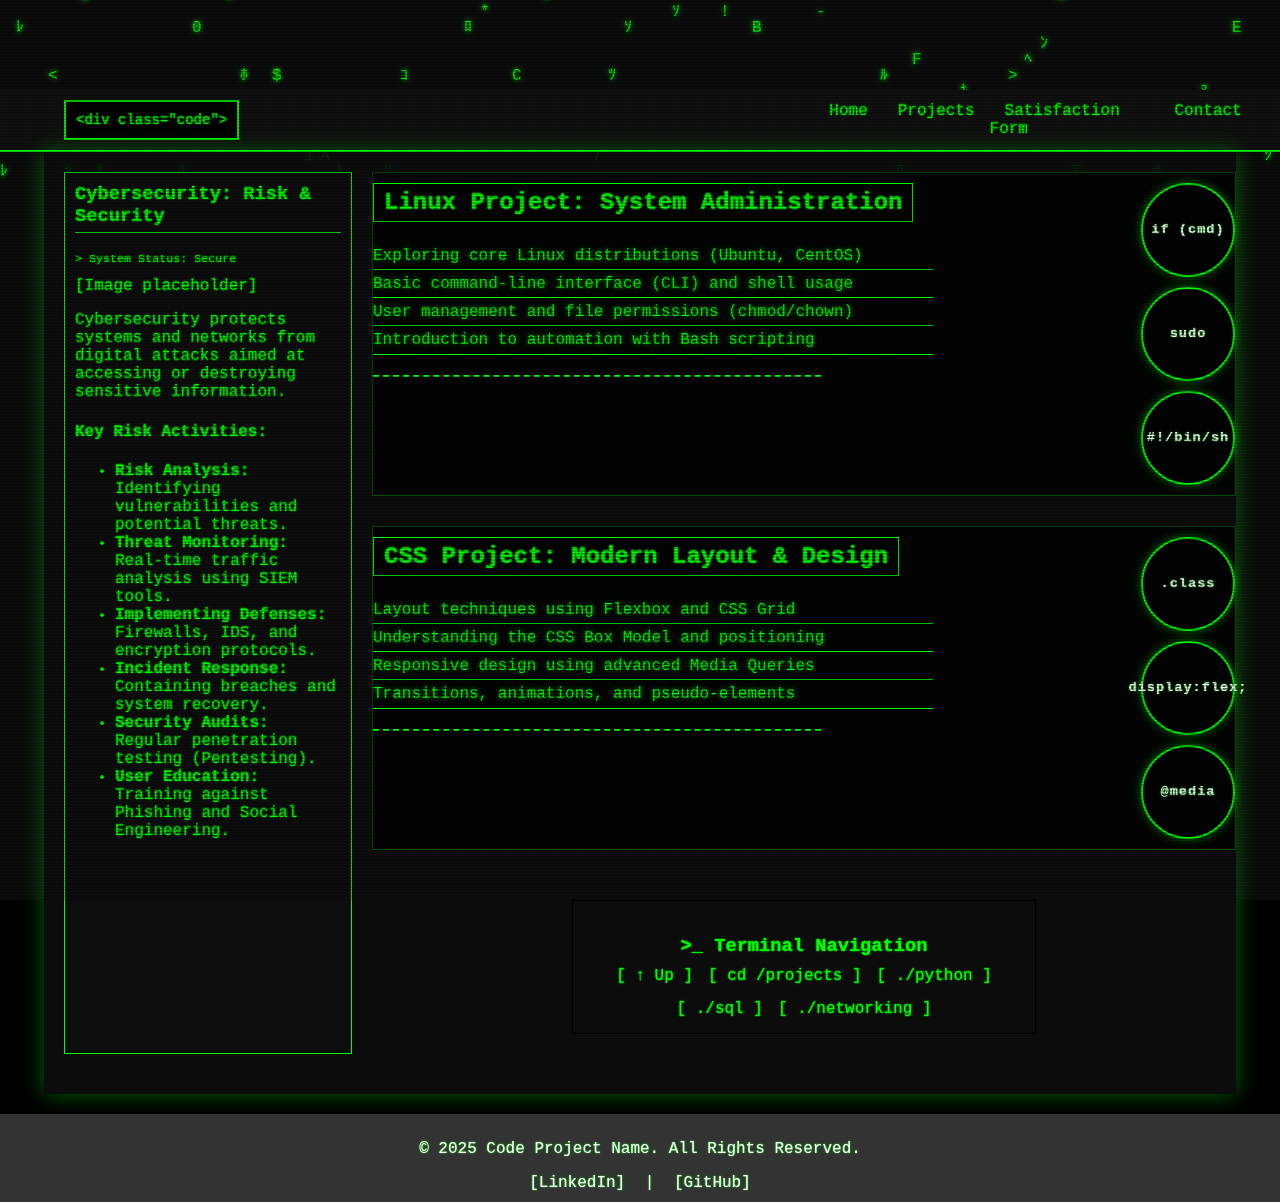
<file: index.html>
<!DOCTYPE html>
<html lang="en">
<head>
    <meta charset="UTF-8">
    <meta name="viewport" content="width=device-width, initial-scale=1.0">
    <meta name="description" content="Main project page featuring coding and cybersecurity content with a Matrix effect.">
    <meta name="keywords" content="web, project, design, html, css, coding, linux, cybersecurity">
    <meta name="author" content="IA Helper">
    <title>Code Projects - Matrix Design</title>
    <link rel="stylesheet" href="./css/style.css">
</head>
<body id="top">
<div id="boot-screen">
    <div id="boot-text"></div>
    <span class="cursor">_</span>
</div>
    <canvas id="matrixCanvas"></canvas>

    <header class="capcalera-principal">
        <div class="logo-container">
            <div class="code-image-simulation">
                &lt;div class="code"&gt;
            </div>
        </div>
        <nav class="menu-navegacio-principal">
            <ul>
                <li><a href="index.html">Home</a></li>
                <li><a href="projects_portfolio.html">Projects</a></li>
                <li><a href="satisfaction_form.html">Satisfaction Form</a></li>
                <li><a href="#">Contact</a></li>
            </ul>
        </nav>
    </header>

    <main class="contingut-principal">

        <aside class="columna-aside">
            <div class="aside-content">
                <h3>Cybersecurity: Risk & Security</h3>
                <p style="font-family: monospace; color: #0f0; font-size: 0.9em;">&gt; System Status: Secure</p>

                [Image placeholder]

                <p>Cybersecurity protects systems and networks from digital attacks aimed at accessing or destroying sensitive information.</p>

                <h4>Key Risk Activities:</h4>
                <ul class="llista-riscos">
                    <li><strong>Risk Analysis:</strong> Identifying vulnerabilities and potential threats.</li>
                    <li><strong>Threat Monitoring:</strong> Real-time traffic analysis using SIEM tools.</li>
                    <li><strong>Implementing Defenses:</strong> Firewalls, IDS, and encryption protocols.</li>
                    <li><strong>Incident Response:</strong> Containing breaches and system recovery.</li>
                    <li><strong>Security Audits:</strong> Regular penetration testing (Pentesting).</li>
                    <li><strong>User Education:</strong> Training against Phishing and Social Engineering.</li>
                </ul>
            </div>
        </aside>

        <section class="seccio-projectes">

            <article class="projecte">
                <div class="info-textual">
                    <h2><a href="linux_project.html">Linux Project: System Administration</a></h2>
                    <p class="descripcio-linies">Exploring core Linux distributions (Ubuntu, CentOS)</p>
                    <p class="descripcio-linies">Basic command-line interface (CLI) and shell usage</p>
                    <p class="descripcio-linies">User management and file permissions (chmod/chown)</p>
                    <p class="descripcio-linies">Introduction to automation with Bash scripting</p>
                    <hr class="separador">
                </div>
                <div class="elements-visuals">
                    <div class="cercle linux-image">if (cmd)</div>
                    <div class="cercle linux-image">sudo</div>
                    <div class="cercle linux-image">#!/bin/sh</div>
                </div>
            </article>

            <article class="projecte">
                <div class="info-textual">
                    <h2><a href="css_project.html">CSS Project: Modern Layout & Design</a></h2>
                    <p class="descripcio-linies">Layout techniques using Flexbox and CSS Grid</p>
                    <p class="descripcio-linies">Understanding the CSS Box Model and positioning</p>
                    <p class="descripcio-linies">Responsive design using advanced Media Queries</p>
                    <p class="descripcio-linies">Transitions, animations, and pseudo-elements</p>
                    <hr class="separador">
                </div>
                <div class="elements-visuals">
                    <div class="cercle css-image">.class</div>
                    <div class="cercle css-image">display:flex;</div>
                    <div class="cercle css-image">@media</div>
                </div>
            </article>

            <section class="navegacio-pagines">
                <div class="menu-navegacio-pagines">
                    <h3 style="color: #0f0; margin-bottom: 10px;">&gt;_ Terminal Navigation</h3>
                    <div style="display: flex; justify-content: center; gap: 15px; flex-wrap: wrap;">
                        <a href="#top" style="color: #0f0; text-decoration: none;">[ ↑ Up ]</a>
                        <a href="projects_portfolio.html" style="color: #0f0; text-decoration: none;">[ cd /projects ]</a>
                        <a href="python_project.html" style="color: #0f0; text-decoration: none;">[ ./python ]</a>
                        <a href="sql_project.html" style="color: #0f0; text-decoration: none;">[ ./sql ]</a>
                        <a href="packet_tracer_project.html" style="color: #0f0; text-decoration: none;">[ ./networking ]</a>
                    </div>
                </div>
            </section>

        </section>

    </main>

    <footer class="peu-pagina">
        <p>&copy; 2025 Code Project Name. All Rights Reserved.</p>
        <div class="xarxes-socials">
            <a href="#">[LinkedIn]</a> | <a href="#">[GitHub]</a>
        </div>
    </footer>

    <script src="./js/matrix_effect.js"></script>

</body>
</html>
</file>
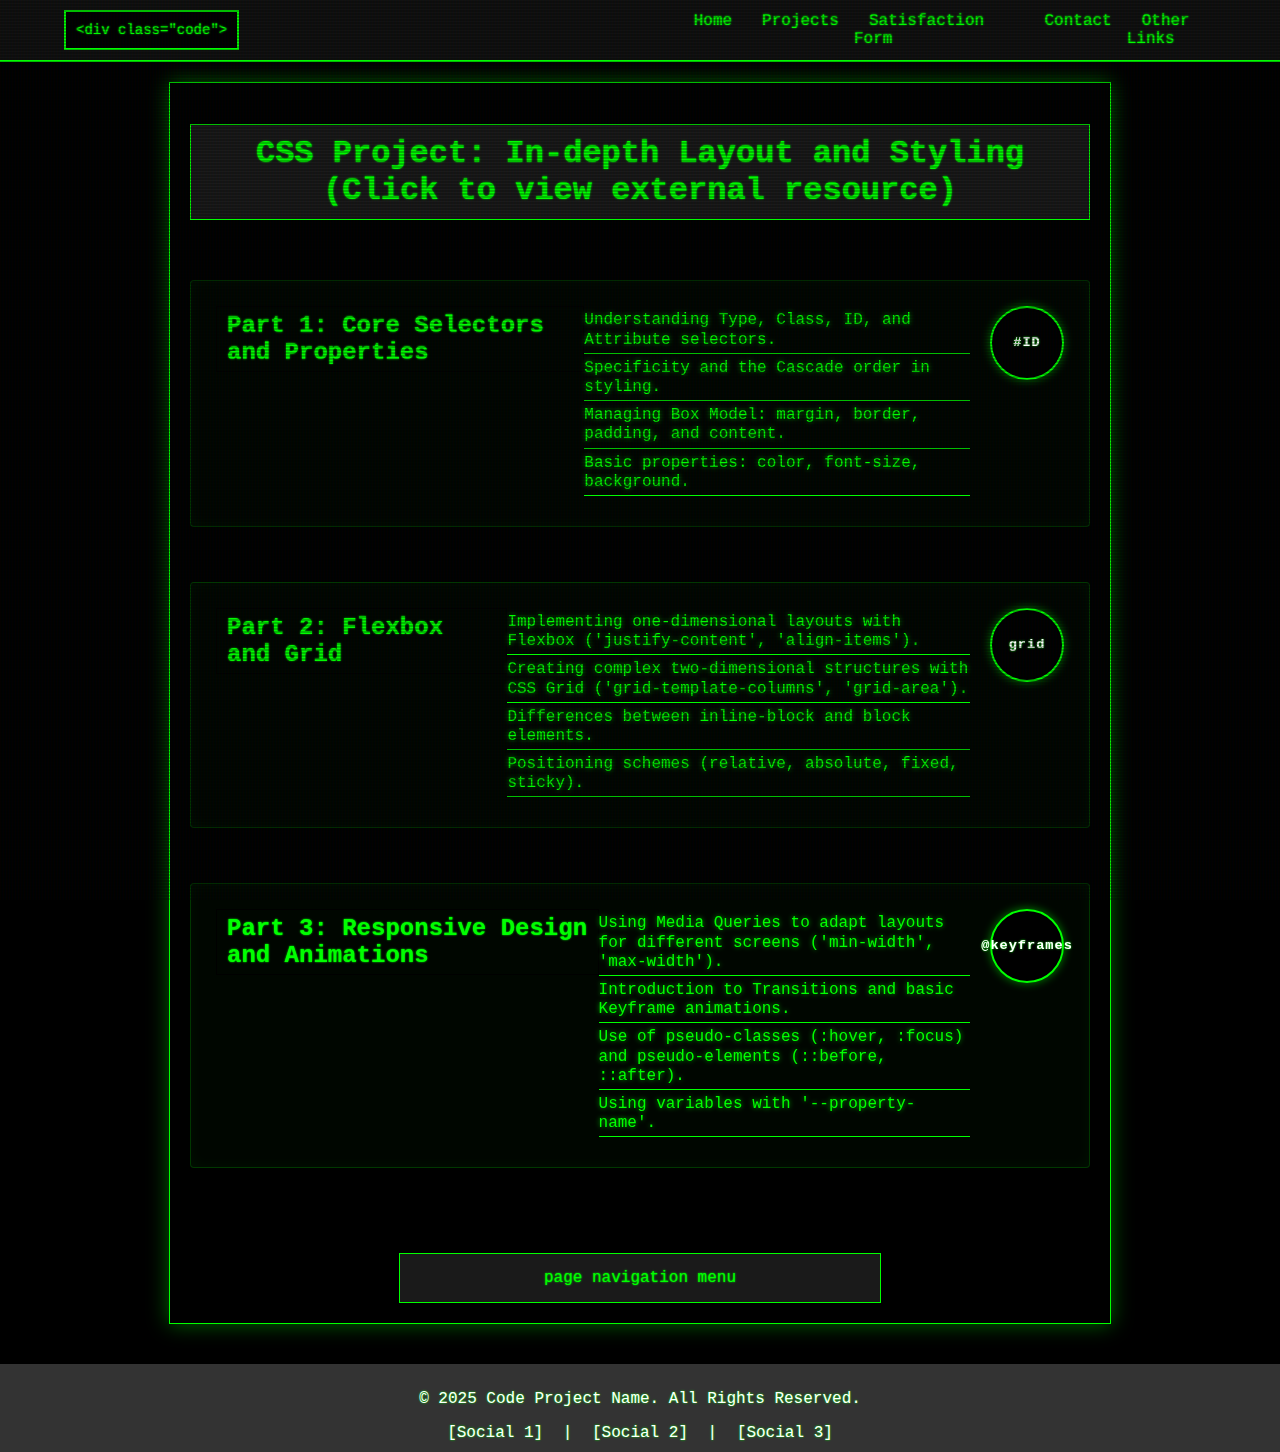
<file: css_project.html>
<!DOCTYPE html>
<html lang="en">
<head>
    <meta charset="UTF-8">
    <meta name="viewport" content="width=device-width, initial-scale=1.0">
    <meta name="description" content="Dedicated page for the CSS Project.">
    <title>CSS Project Details</title>
    <link rel="stylesheet" href="./css/style.css">
    </head>
<body>

    <header class="capcalera-principal">
        <div class="logo-container">
            <div class="code-image-simulation">
                &lt;div class="code"&gt;
            </div>
        </div>
        <nav class="menu-navegacio-principal">
            <ul>
                <li><a href="index.html">Home</a></li>
                <li><a href="projects_portfolio.html">Projects</a></li>
                <li><a href="satisfaction_form.html">Satisfaction Form</a></li>
                <li><a href="#">Contact</a></li>
                <li><a href="#">Other Links</a></li>
            </ul>
        </nav>
    </header>

    <main class="contingut-principal-detall">

        <section class="projecte-detall">

            <div class="titol-detall">
                <h1><a href="http://externa.com/css-guide" target="_blank">CSS Project: In-depth Layout and Styling (Click to view external resource)</a></h1>
            </div>

            <div class="project-part part-1">
                <h2>Part 1: Core Selectors and Properties</h2>
                <div class="content-lines">
                    <p class="descripcio-linies">Understanding Type, Class, ID, and Attribute selectors.</p>
                    <p class="descripcio-linies">Specificity and the Cascade order in styling.</p>
                    <p class="descripcio-linies">Managing Box Model: margin, border, padding, and content.</p>
                    <p class="descripcio-linies">Basic properties: color, font-size, background.</p>
                </div>
                <div class="cercle css-image">#ID</div>
            </div>

            <div class="project-part part-2">
                <h2>Part 2: Flexbox and Grid</h2>
                <div class="content-lines">
                    <p class="descripcio-linies">Implementing one-dimensional layouts with Flexbox ('justify-content', 'align-items').</p>
                    <p class="descripcio-linies">Creating complex two-dimensional structures with CSS Grid ('grid-template-columns', 'grid-area').</p>
                    <p class="descripcio-linies">Differences between inline-block and block elements.</p>
                    <p class="descripcio-linies">Positioning schemes (relative, absolute, fixed, sticky).</p>
                </div>
                <div class="cercle css-image">grid</div>
            </div>

            <div class="project-part part-3">
                <h2>Part 3: Responsive Design and Animations</h2>
                <div class="content-lines">
                    <p class="descripcio-linies">Using Media Queries to adapt layouts for different screens ('min-width', 'max-width').</p>
                    <p class="descripcio-linies">Introduction to Transitions and basic Keyframe animations.</p>
                    <p class="descripcio-linies">Use of pseudo-classes (:hover, :focus) and pseudo-elements (::before, ::after).</p>
                    <p class="descripcio-linies">Using variables with '--property-name'.</p>
                </div>
                <div class="cercle css-image">@keyframes</div>
            </div>

            <div class="menu-navegacio-pagines-detall">
                page navigation menu
            </div>

        </section>
    </main>

    <footer class="peu-pagina">
        <p>&copy; 2025 Code Project Name. All Rights Reserved.</p>
        <div class="xarxes-socials">
            <a href="#">[Social 1]</a> |
            <a href="#">[Social 2]</a> |
            <a href="#">[Social 3]</a>
        </div>
    </footer>

</body>
</html>
</file>
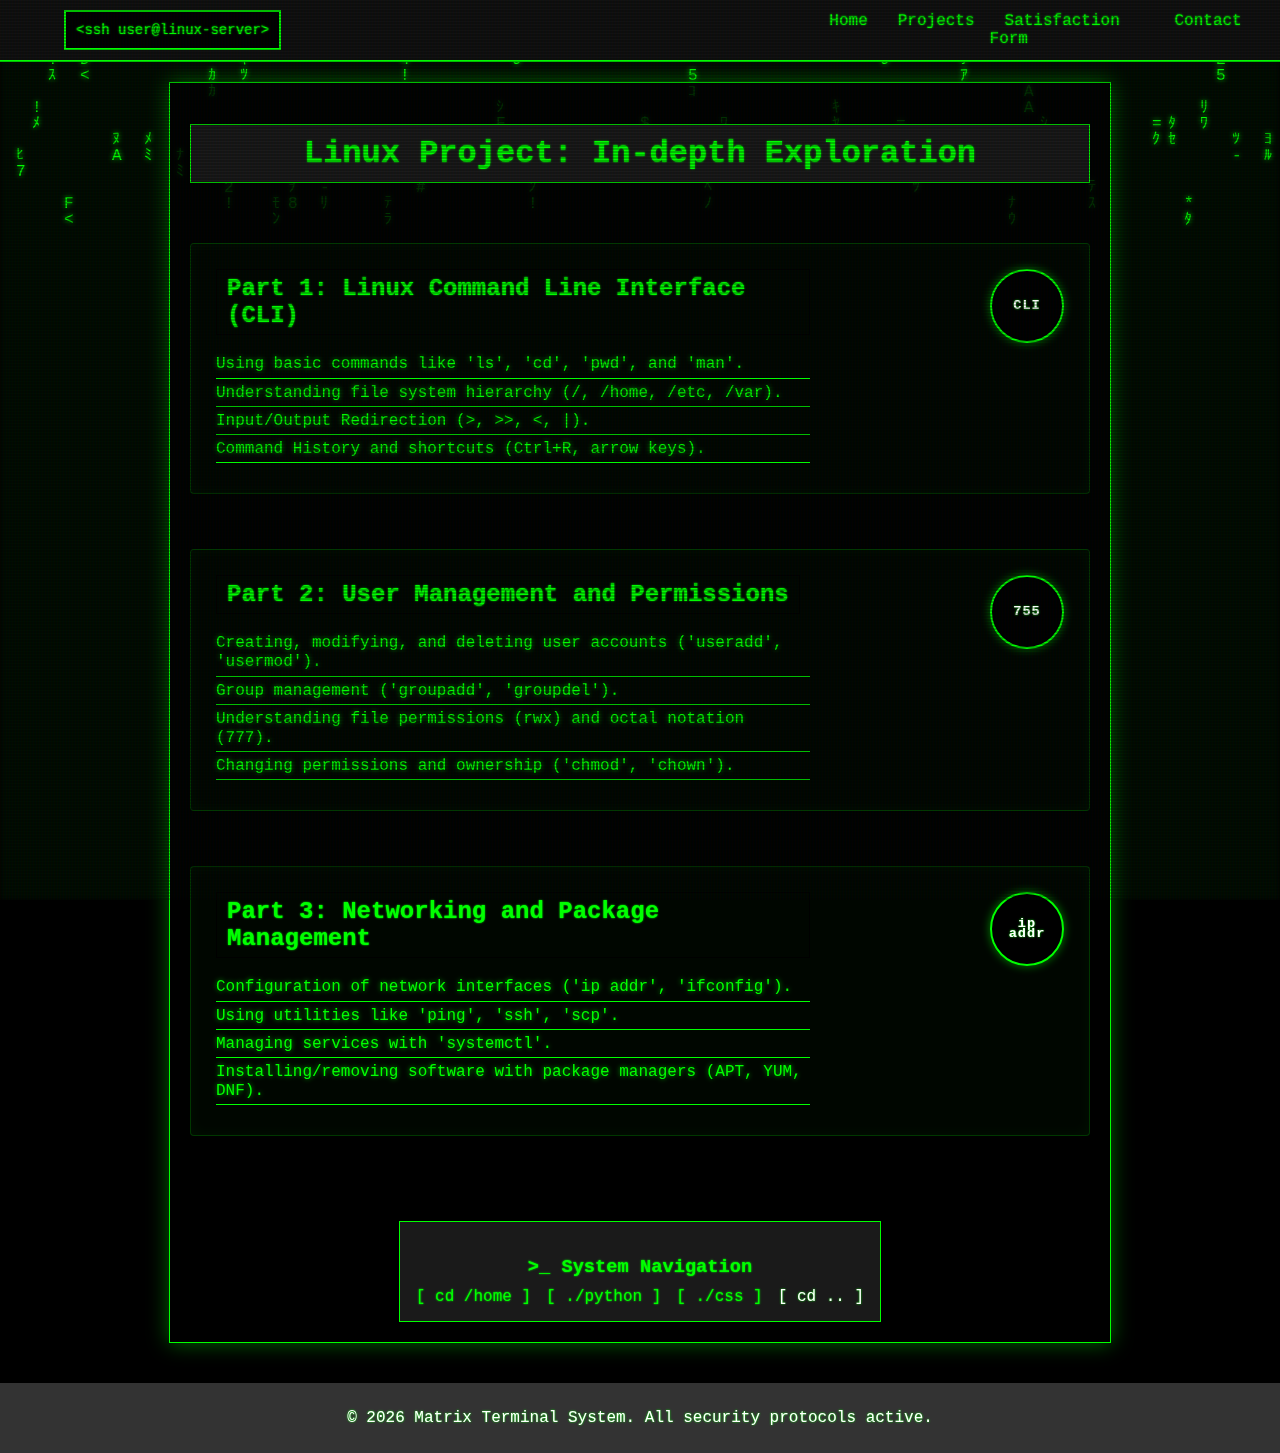
<file: linux_project.html>
<!DOCTYPE html>
<html lang="en">
<head>
    <meta charset="UTF-8">
    <meta name="viewport" content="width=device-width, initial-scale=1.0">
    <meta name="description" content="Dedicated page for the Linux Project focusing on administration and security.">
    <title>Linux Project Details - Code Portfolio</title>
    <link rel="stylesheet" href="./css/style.css">

    <style>
        #boot-screen {
            position: fixed;
            top: 0; left: 0;
            width: 100%; height: 100%;
            background: #000;
            color: #0f0;
            z-index: 10000;
            display: flex;
            flex-direction: column;
            align-items: center;
            justify-content: center;
            font-family: 'Courier New', monospace;
        }
        #boot-text { white-space: pre-wrap; margin-bottom: 10px; text-align: left; width: fit-content; }
        .cursor { animation: blink 0.8s infinite; color: #0f0; font-weight: bold; }
        @keyframes blink { 0%, 100% { opacity: 1; } 50% { opacity: 0; } }
        #matrixCanvas { position: fixed; top: 0; left: 0; z-index: -1; background: #000; }
    </style>
</head>
<body id="top">

    

    <canvas id="matrixCanvas"></canvas>

    <header class="capcalera-principal">
        <div class="logo-container">
            <div class="code-image-simulation">
                &lt;ssh user@linux-server&gt;
            </div>
        </div>
        <nav class="menu-navegacio-principal">
            <ul>
                <li><a href="index.html">Home</a></li>
                <li><a href="projects_portfolio.html">Projects</a></li>
                <li><a href="satisfaction_form.html">Satisfaction Form</a></li>
                <li><a href="#">Contact</a></li>
            </ul>
        </nav>
    </header>

    <main class="contingut-principal-detall">
        <section class="projecte-detall">

            <div class="titol-detall">
                <h1 data-value="Linux Project: In-depth Exploration">Linux Project: In-depth Exploration</h1>
            </div>

            <div class="project-part part-1">
                <div class="content-lines">
                    <h2 data-value="Part 1: Linux Command Line Interface (CLI)">Part 1: Linux Command Line Interface (CLI)</h2>
                    <p class="descripcio-linies">Using basic commands like 'ls', 'cd', 'pwd', and 'man'.</p>
                    <p class="descripcio-linies">Understanding file system hierarchy (/, /home, /etc, /var).</p>
                    <p class="descripcio-linies">Input/Output Redirection (>, >>, <, |).</p>
                    <p class="descripcio-linies">Command History and shortcuts (Ctrl+R, arrow keys).</p>
                </div>
                <div class="cercle linux-image">CLI</div>
            </div>

            <div class="project-part part-2">
                <div class="content-lines">
                    <h2 data-value="Part 2: User Management and Permissions">Part 2: User Management and Permissions</h2>
                    <p class="descripcio-linies">Creating, modifying, and deleting user accounts ('useradd', 'usermod').</p>
                    <p class="descripcio-linies">Group management ('groupadd', 'groupdel').</p>
                    <p class="descripcio-linies">Understanding file permissions (rwx) and octal notation (777).</p>
                    <p class="descripcio-linies">Changing permissions and ownership ('chmod', 'chown').</p>
                </div>
                <div class="cercle linux-image">755</div>
            </div>

            <div class="project-part part-3">
                <div class="content-lines">
                    <h2 data-value="Part 3: Networking and Package Management">Part 3: Networking and Package Management</h2>
                    <p class="descripcio-linies">Configuration of network interfaces ('ip addr', 'ifconfig').</p>
                    <p class="descripcio-linies">Using utilities like 'ping', 'ssh', 'scp'.</p>
                    <p class="descripcio-linies">Managing services with 'systemctl'.</p>
                    <p class="descripcio-linies">Installing/removing software with package managers (APT, YUM, DNF).</p>
                </div>
                <div class="cercle linux-image">ip addr</div>
            </div>

            <nav class="menu-navegacio-pagines-detall">
                <h3 style="color: #0f0; margin-bottom: 10px;">&gt;_ System Navigation</h3>
                <div style="display: flex; justify-content: center; gap: 15px; flex-wrap: wrap;">
                    <a href="index.html" style="color: #0f0; text-decoration: none;">[ cd /home ]</a>
                    <a href="python_project.html" style="color: #0f0; text-decoration: none;">[ ./python ]</a>
                    <a href="css_project.html" style="color: #0f0; text-decoration: none;">[ ./css ]</a>
                    <a href="projects_portfolio.html" style="color: #fff; text-decoration: none;">[ cd .. ]</a>
                </div>
            </nav>

        </section>
    </main>

    <footer class="peu-pagina">
        <p>&copy; 2026 Matrix Terminal System. All security protocols active.</p>
    </footer>

    <script src="./js/matrix_effect.js"></script>
</body>
</html>
</file>
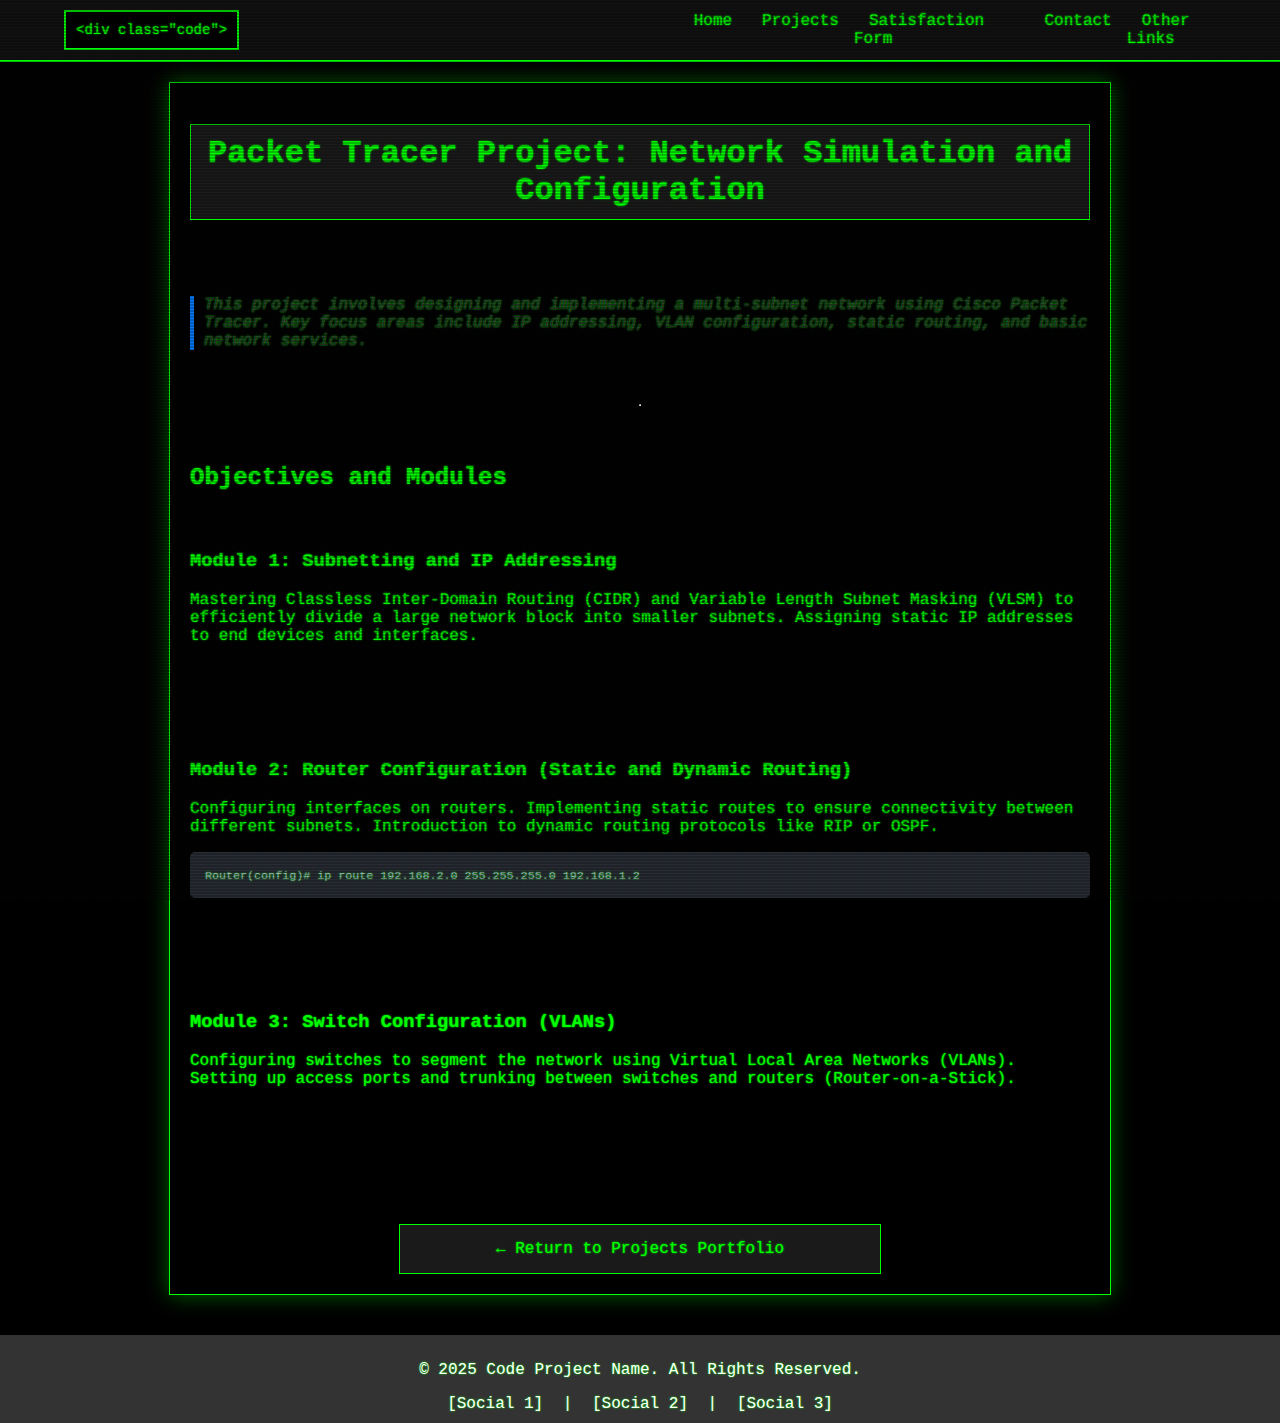
<file: packet_tracer_project.html>
<!DOCTYPE html>
<html lang="en">
<head>
    <meta charset="UTF-8">
    <meta name="viewport" content="width=device-width, initial-scale=1.0">
    <meta name="description" content="Detailed information on the Packet Tracer network simulation project, covering subnetting, routing, and VLAN configuration.">
    <title>Packet Tracer Project: Network Simulation</title>
    <link rel="stylesheet" href="./css/style.css">
</head>
<body>

    <header class="capcalera-principal">
        <div class="logo-container">
            <div class="code-image-simulation">
                &lt;div class="code"&gt;
            </div>
        </div>
        <nav class="menu-navegacio-principal">
            <ul>
                <li><a href="index.html">Home</a></li>
                <li><a href="projects_portfolio.html">Projects</a></li>
                <li><a href="satisfaction_form.html">Satisfaction Form</a></li>
                <li><a href="#">Contact</a></li>
                <li><a href="#">Other Links</a></li>
            </ul>
        </nav>
    </header>

    <main class="contingut-principal-detall">
        <section class="projecte-detall">
            <div class="titol-detall">
                <h1>Packet Tracer Project: Network Simulation and Configuration</h1>
            </div>

            <p class="project-summary">
                This project involves designing and implementing a multi-subnet network using Cisco Packet Tracer. Key focus areas include IP addressing, VLAN configuration, static routing, and basic network services.
            </p>

            <hr>

            <div class="project-sections">
                <h2>Objectives and Modules</h2>

                <article>
                    <h3>Module 1: Subnetting and IP Addressing</h3>
                    <p>Mastering Classless Inter-Domain Routing (CIDR) and Variable Length Subnet Masking (VLSM) to efficiently divide a large network block into smaller subnets. Assigning static IP addresses to end devices and interfaces.</p>

                </article>

                <article>
                    <h3>Module 2: Router Configuration (Static and Dynamic Routing)</h3>
                    <p>Configuring interfaces on routers. Implementing static routes to ensure connectivity between different subnets. Introduction to dynamic routing protocols like RIP or OSPF.</p>
                    <pre><code>Router(config)# ip route 192.168.2.0 255.255.255.0 192.168.1.2</code></pre>
                </article>

                <article>
                    <h3>Module 3: Switch Configuration (VLANs)</h3>
                    <p>Configuring switches to segment the network using Virtual Local Area Networks (VLANs). Setting up access ports and trunking between switches and routers (Router-on-a-Stick).</p>
                </article>
            </div>

            <div class="menu-navegacio-pagines-detall">
                <a href="projects_portfolio.html">← Return to Projects Portfolio</a>
            </div>
        </section>
    </main>

    <footer class="peu-pagina">
        <p>&copy; 2025 Code Project Name. All Rights Reserved.</p>
        <div class="xarxes-socials">
            <a href="#">[Social 1]</a> |
            <a href="#">[Social 2]</a> |
            <a href="#">[Social 3]</a>
        </div>
    </footer>
</body>
</html>
</file>
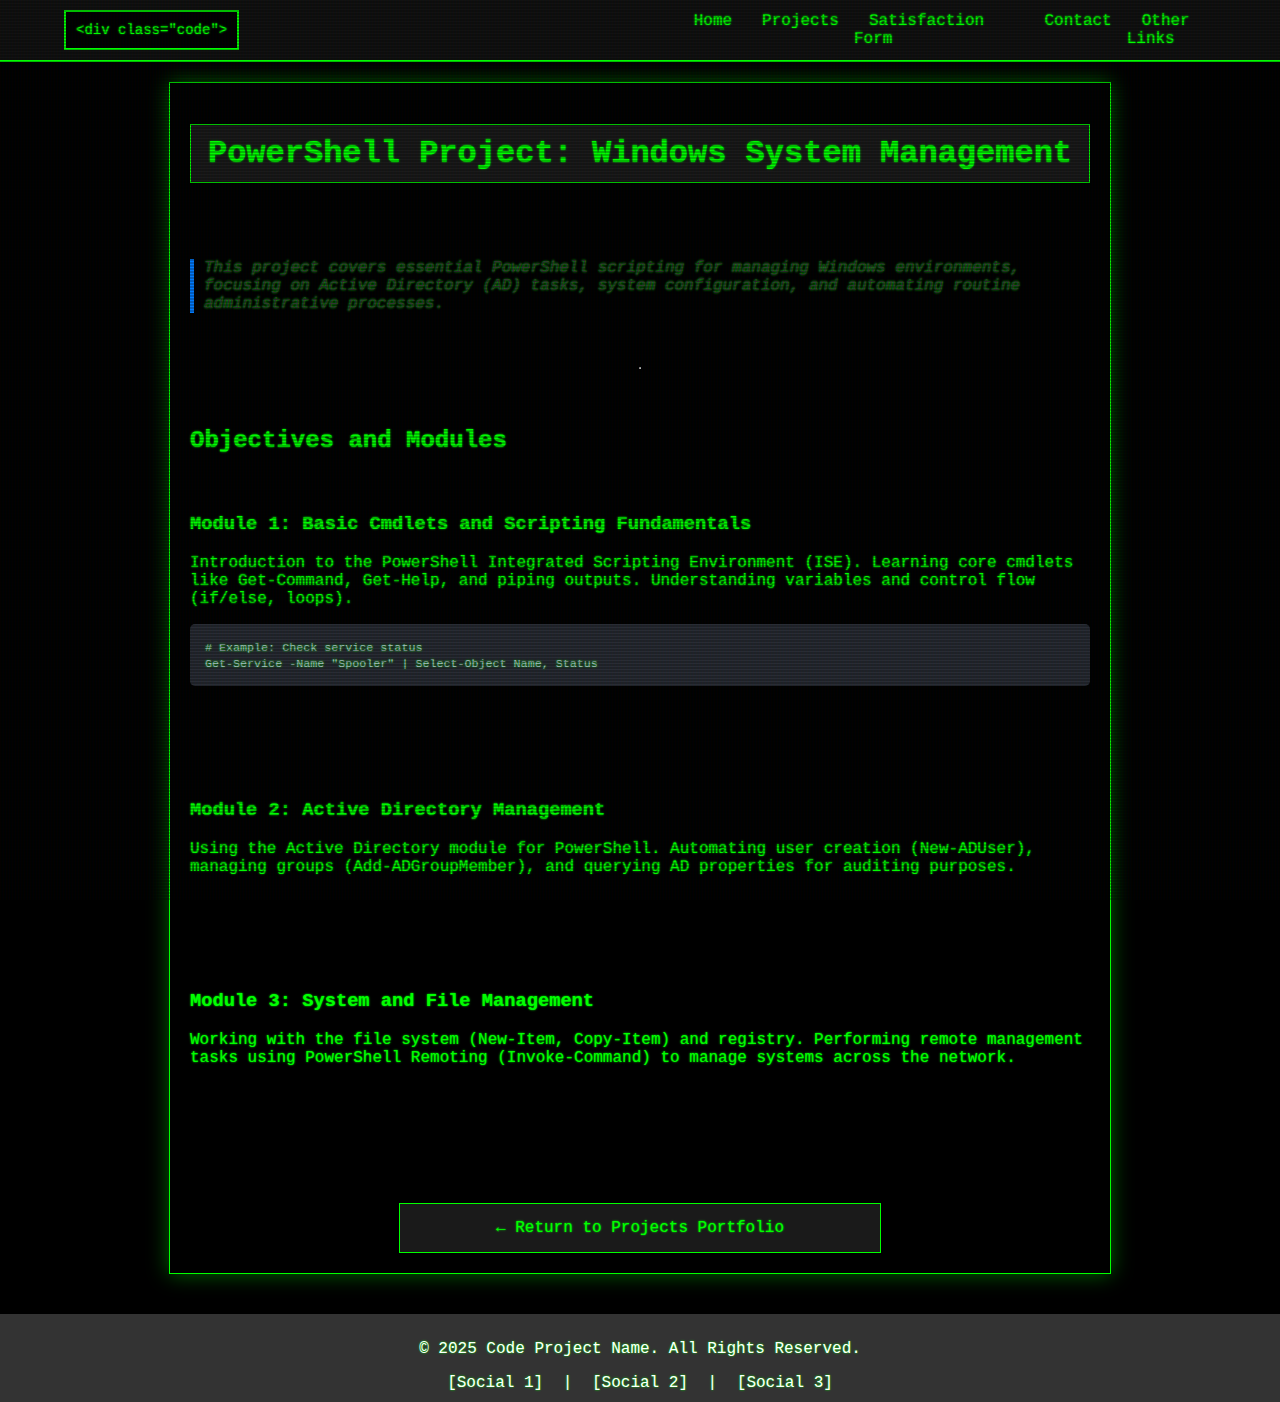
<file: powershell_project.html>
<!DOCTYPE html>
<html lang="en">
<head>
    <meta charset="UTF-8">
    <meta name="viewport" content="width=device-width, initial-scale=1.0">
    <meta name="description" content="Detailed information on the PowerShell project, focused on Windows system administration and automation.">
    <title>PowerShell Project: Windows System Management</title>
    <link rel="stylesheet" href="./css/style.css">
</head>
<body>

    <header class="capcalera-principal">
        <div class="logo-container">
            <div class="code-image-simulation">
                &lt;div class="code"&gt;
            </div>
        </div>
        <nav class="menu-navegacio-principal">
            <ul>
                <li><a href="index.html">Home</a></li>
                <li><a href="projects_portfolio.html">Projects</a></li>
                <li><a href="satisfaction_form.html">Satisfaction Form</a></li>
                <li><a href="#">Contact</a></li>
                <li><a href="#">Other Links</a></li>
            </ul>
        </nav>
    </header>

    <main class="contingut-principal-detall">
        <section class="projecte-detall">
            <div class="titol-detall">
                <h1>PowerShell Project: Windows System Management</h1>
            </div>

            <p class="project-summary">
                This project covers essential PowerShell scripting for managing Windows environments, focusing on Active Directory (AD) tasks, system configuration, and automating routine administrative processes.
            </p>

            <hr>

            <div class="project-sections">
                <h2>Objectives and Modules</h2>

                <article>
                    <h3>Module 1: Basic Cmdlets and Scripting Fundamentals</h3>
                    <p>Introduction to the PowerShell Integrated Scripting Environment (ISE). Learning core cmdlets like Get-Command, Get-Help, and piping outputs. Understanding variables and control flow (if/else, loops).</p>
                    <pre><code># Example: Check service status
Get-Service -Name "Spooler" | Select-Object Name, Status</code></pre>
                </article>

                <article>
                    <h3>Module 2: Active Directory Management</h3>
                    <p>Using the Active Directory module for PowerShell. Automating user creation (New-ADUser), managing groups (Add-ADGroupMember), and querying AD properties for auditing purposes.</p>
                </article>

                <article>
                    <h3>Module 3: System and File Management</h3>
                    <p>Working with the file system (New-Item, Copy-Item) and registry. Performing remote management tasks using PowerShell Remoting (Invoke-Command) to manage systems across the network.</p>
                </article>
            </div>

            <div class="menu-navegacio-pagines-detall">
                <a href="projects_portfolio.html">← Return to Projects Portfolio</a>
            </div>
        </section>
    </main>

    <footer class="peu-pagina">
        <p>&copy; 2025 Code Project Name. All Rights Reserved.</p>
        <div class="xarxes-socials">
            <a href="#">[Social 1]</a> |
            <a href="#">[Social 2]</a> |
            <a href="#">[Social 3]</a>
        </div>
    </footer>
</body>
</html>
</file>
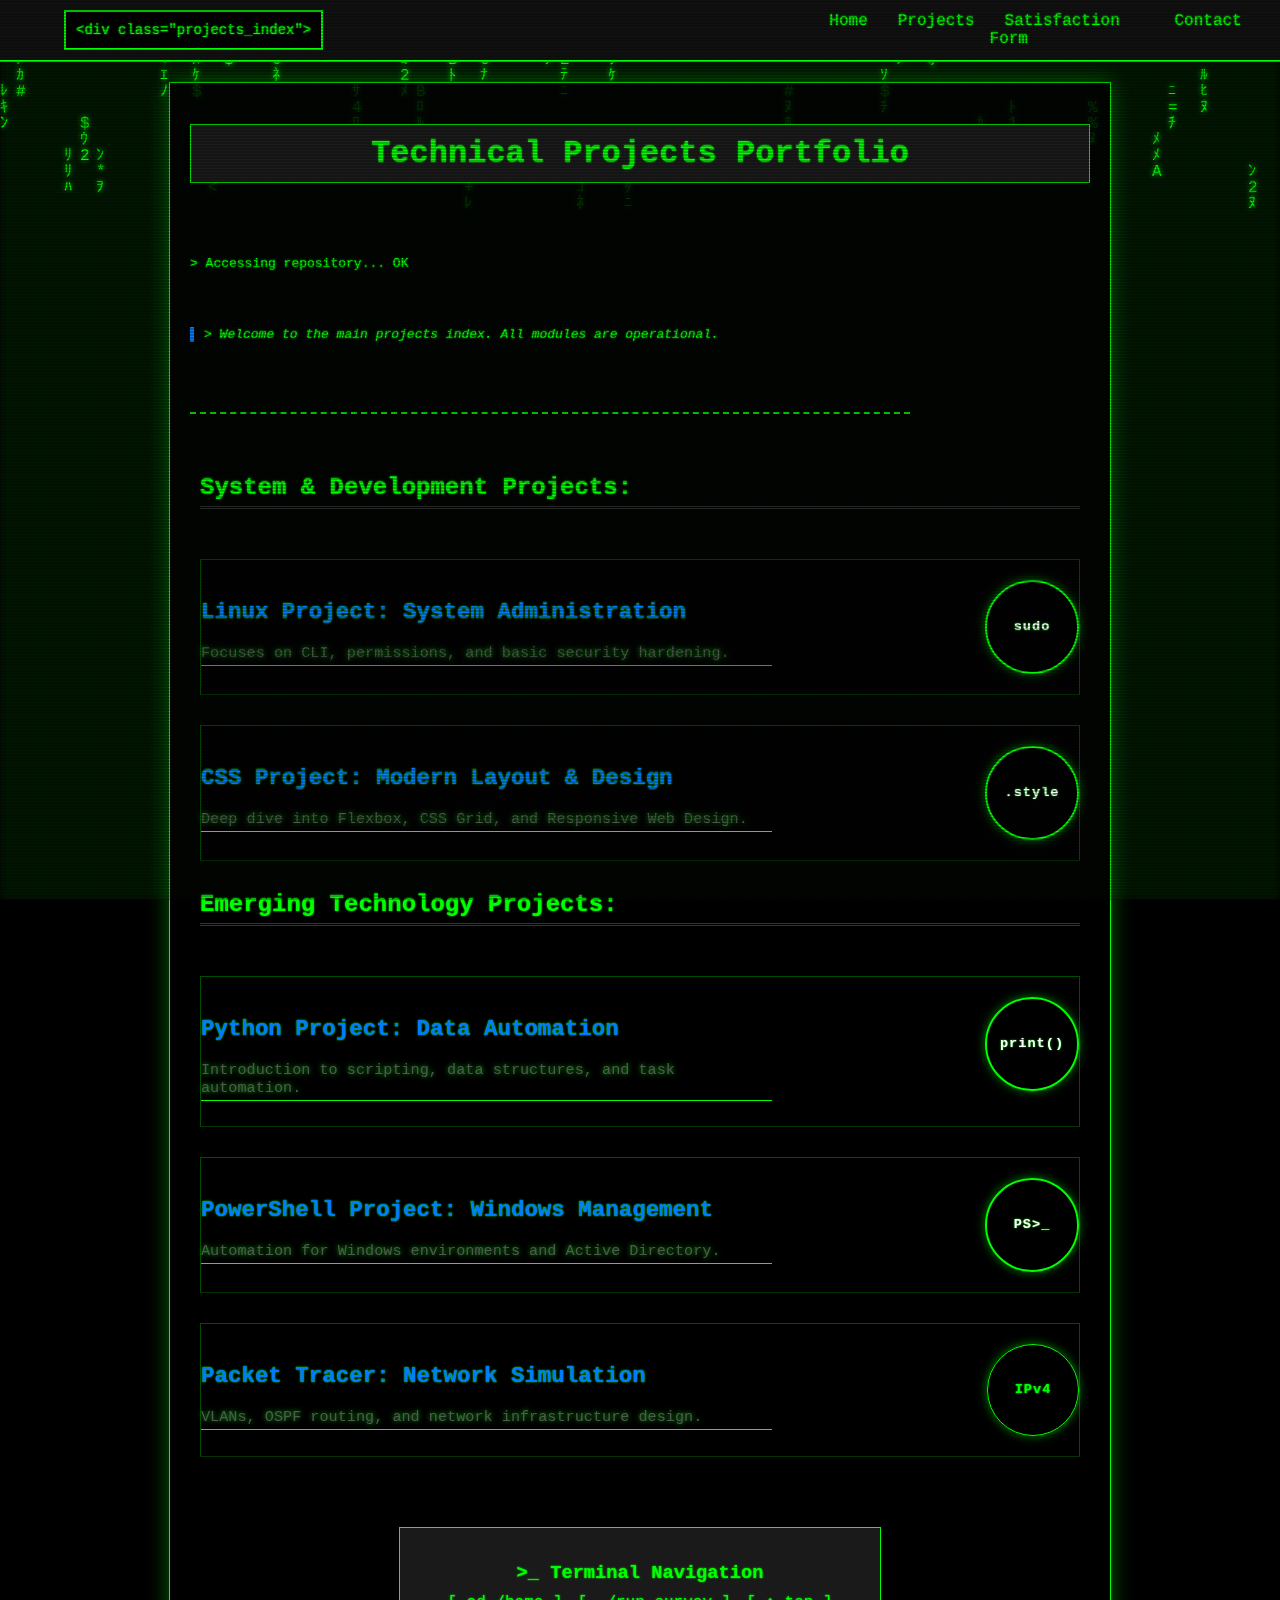
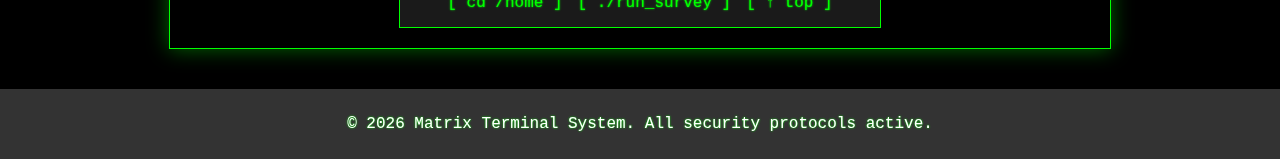
<file: projects_portfolio.html>
<!DOCTYPE html>
<html lang="en">
<head>
    <meta charset="UTF-8">
    <meta name="viewport" content="width=device-width, initial-scale=1.0">
    <meta name="description" content="Portfolio of all technical projects, including Linux, CSS, Python, SQL, PowerShell, and Packet Tracer.">
    <title>Projects Portfolio | System Repository</title>
    <link rel="stylesheet" href="./css/style.css">

    <style>
        #boot-screen {
            position: fixed;
            top: 0; left: 0;
            width: 100%; height: 100%;
            background: #000;
            color: #0f0;
            z-index: 10000;
            display: flex;
            flex-direction: column;
            align-items: center;
            justify-content: center;
            font-family: 'Courier New', monospace;
        }
        #boot-text { white-space: pre-wrap; margin-bottom: 10px; text-align: left; width: fit-content; }
        .cursor { animation: blink 0.8s infinite; color: #0f0; font-weight: bold; }
        @keyframes blink { 0%, 100% { opacity: 1; } 50% { opacity: 0; } }
        #matrixCanvas { position: fixed; top: 0; left: 0; z-index: -1; background: #000; }
        
        /* Ajuste para que los artículos parezcan entradas de terminal */
        .projecte {
            border-bottom: 1px solid rgba(0, 255, 0, 0.2);
            padding: 20px 0;
            transition: background 0.3s;
        }
        .projecte:hover {
            background: rgba(0, 255, 0, 0.05);
        }
        .enllac-principal {
            text-decoration: none;
            color: #0f0;
        }
    </style>
</head>
<body id="top">

    

    <canvas id="matrixCanvas"></canvas>

    <header class="capcalera-principal">
        <div class="logo-container">
            <div class="code-image-simulation">
                &lt;div class="projects_index"&gt;
            </div>
        </div>
        <nav class="menu-navegacio-principal">
            <ul>
                <li><a href="index.html">Home</a></li>
                <li><a href="projects_portfolio.html">Projects</a></li>
                <li><a href="satisfaction_form.html">Satisfaction Form</a></li>
                <li><a href="#">Contact</a></li>
            </ul>
        </nav>
    </header>

    <main class="contingut-principal-detall">
        <section class="projecte-detall">

            <div class="titol-detall">
                <h1 data-value="TECHNICAL PROJECTS PORTFOLIO">Technical Projects Portfolio</h1>
            </div>

            <p style="color: #0f0; font-family: monospace;">&gt; Accessing repository... OK</p>
            <p class="project-summary" style="font-family: monospace; color: #0f0; margin-bottom: 20px;">
                &gt; Welcome to the main projects index. All modules are operational.
            </p>

            <hr class="separador">

            <div class="project-list">
                <h2 data-value="SYSTEM & DEVELOPMENT">System & Development Projects:</h2>
                
                <article class="projecte">
                    <div class="info-textual">
                        <h3><a href="linux_project.html" class="enllac-principal" data-value="LINUX SYSTEM ADMINISTRATION">Linux Project: System Administration</a></h3>
                        <p class="descripcio-linies">Focuses on CLI, permissions, and basic security hardening.</p>
                    </div>
                    <div class="elements-visuals">
                        <div class="cercle linux-image">sudo</div>
                    </div>
                </article>

                <article class="projecte">
                    <div class="info-textual">
                        <h3><a href="css_project.html" class="enllac-principal" data-value="MODERN LAYOUT & DESIGN">CSS Project: Modern Layout & Design</a></h3>
                        <p class="descripcio-linies">Deep dive into Flexbox, CSS Grid, and Responsive Web Design.</p>
                    </div>
                    <div class="elements-visuals">
                        <div class="cercle css-image">.style</div>
                    </div>
                </article>

                <h2 data-value="EMERGING TECHNOLOGIES">Emerging Technology Projects:</h2>

                <article class="projecte">
                    <div class="info-textual">
                        <h3><a href="python_project.html" class="enllac-principal" data-value="PYTHON DATA AUTOMATION">Python Project: Data Automation</a></h3>
                        <p class="descripcio-linies">Introduction to scripting, data structures, and task automation.</p>
                    </div>
                    <div class="elements-visuals">
                        <div class="cercle python-image">print()</div>
                    </div>
                </article>

                <article class="projecte">
                    <div class="info-textual">
                        <h3><a href="powershell_project.html" class="enllac-principal" data-value="POWERSHELL WINDOWS MANAGEMENT">PowerShell Project: Windows Management</a></h3>
                        <p class="descripcio-linies">Automation for Windows environments and Active Directory.</p>
                    </div>
                    <div class="elements-visuals">
                        <div class="cercle powershell-image">PS&gt;_</div>
                    </div>
                </article>
                
                <article class="projecte">
                    <div class="info-textual">
                        <h3><a href="packet_tracer.html" class="enllac-principal" data-value="CISCO NETWORK SIMULATION">Packet Tracer: Network Simulation</a></h3>
                        <p class="descripcio-linies">VLANs, OSPF routing, and network infrastructure design.</p>
                    </div>
                    <div class="elements-visuals">
                        <div class="cercle" style="border: 1px solid #0f0; color:#0f0;">IPv4</div>
                    </div>
                </article>
            </div>

            <nav class="menu-navegacio-pagines-detall">
                <h3 style="color: #0f0; margin-bottom: 10px;">&gt;_ Terminal Navigation</h3>
                <div style="display: flex; justify-content: center; gap: 15px; flex-wrap: wrap;">
                    <a href="index.html" style="color: #0f0; text-decoration: none;">[ cd /home ]</a>
                    <a href="satisfaction_form.html" style="color: #0f0; text-decoration: none;">[ ./run_survey ]</a>
                    <a href="#top" style="color: #0f0; text-decoration: none;">[ ↑ top ]</a>
                </div>
            </nav>

        </section>
    </main>

    <footer class="peu-pagina">
        <p>&copy; 2026 Matrix Terminal System. All security protocols active.</p>
    </footer>

    <script src="./js/matrix_effect.js"></script>

</body>
</html>
</file>
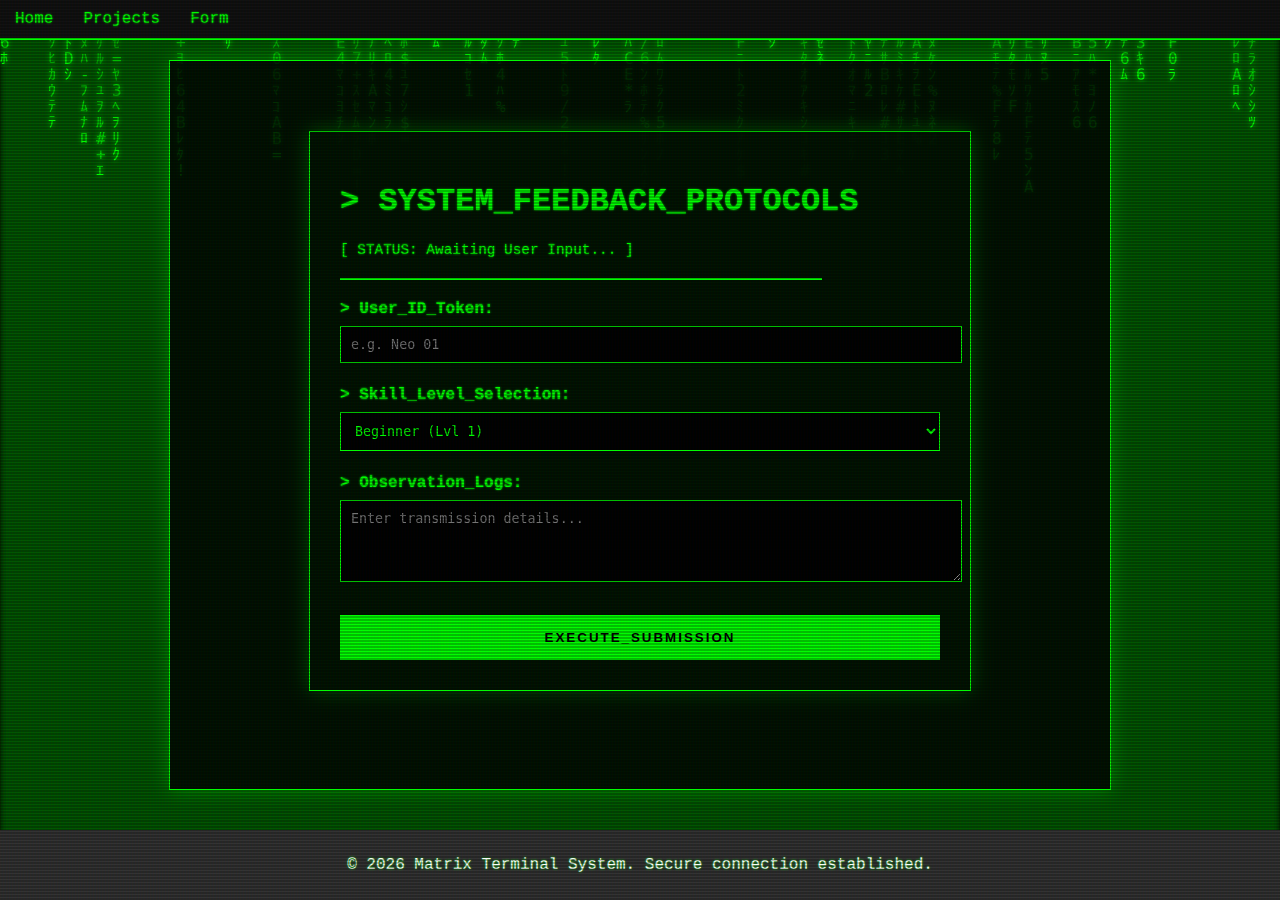
<file: satisfaction_form.html>
<!DOCTYPE html>
<html lang="en">
<head>
    <meta charset="UTF-8">
    <meta name="viewport" content="width=device-width, initial-scale=1.0">
    <title>Satisfaction Form - Terminal Access</title>
    <link rel="stylesheet" href="./css/style.css">
    
    <style>
        #boot-screen {
            position: fixed;
            top: 0; left: 0;
            width: 100%; height: 100%;
            background: #000;
            color: #0f0;
            z-index: 10000;
            display: flex;
            flex-direction: column;
            align-items: center;
            justify-content: center;
            font-family: 'Courier New', monospace;
        }
        #boot-text { white-space: pre-wrap; margin-bottom: 10px; text-align: left; width: fit-content; }
        .cursor { animation: blink 0.8s infinite; color: #0f0; font-weight: bold; }
        @keyframes blink { 0%, 100% { opacity: 1; } 50% { opacity: 0; } }
        #matrixCanvas { position: fixed; top: 0; left: 0; z-index: -1; background: #000; }

        .form-container {
            max-width: 600px;
            margin: 50px auto;
            background: rgba(0, 20, 0, 0.85);
            padding: 30px;
            border: 1px solid #0f0;
            box-shadow: 0 0 20px rgba(0, 255, 0, 0.3);
            font-family: 'Courier New', monospace;
        }
        
        label { display: block; color: #0f0; margin-top: 15px; font-weight: bold; }
        
        input, textarea, select {
            width: 100%;
            background: #000;
            border: 1px solid #0f0;
            color: #0f0;
            padding: 10px;
            margin: 8px 0;
            font-family: monospace;
            outline: none;
        }

        input:focus, textarea:focus {
            box-shadow: 0 0 10px #0f0;
            background: rgba(0, 50, 0, 0.3);
        }

        .boton-matrix {
            background: #0f0;
            color: #000;
            border: none;
            padding: 15px 30px;
            cursor: pointer;
            font-weight: bold;
            width: 100%;
            margin-top: 20px;
            text-transform: uppercase;
            letter-spacing: 2px;
            transition: 0.3s;
        }

        .boton-matrix:hover {
            background: #fff;
            box-shadow: 0 0 25px #0f0;
            transform: scale(1.02);
        }
    </style>
</head>
<body id="top">
   

    <canvas id="matrixCanvas"></canvas>

    <header class="capcalera-principal">
        <nav class="menu-navegacio-principal">
            <ul>
                <li><a href="index.html">Home</a></li>
                <li><a href="projects_portfolio.html">Projects</a></li>
                <li><a href="satisfaction_form.html">Form</a></li>
            </ul>
        </nav>
    </header>

    <main class="contingut-principal-detall">
        <div class="form-container">
            <h1 data-value="SYSTEM_FEEDBACK_PROTOCOLS">&gt; SYSTEM_FEEDBACK_PROTOCOLS</h1>
            <p style="color: #0f0; font-size: 0.9em;">[ STATUS: Awaiting User Input... ]</p>
            <hr class="separador" style="border: 0.5px solid #0f0; margin: 20px 0;">
            
            <form id="survey-form" onsubmit="handleFormSubmit(event)">
                <label>&gt; User_ID_Token:</label>
                <input type="text" required placeholder="e.g. Neo_01">
                
                <label>&gt; Skill_Level_Selection:</label>
                <select>
                    <option value="1">Beginner (Lvl 1)</option>
                    <option value="5">Intermediate (Lvl 5)</option>
                    <option value="99">Expert (Lvl 99)</option>
                </select>

                <label>&gt; Observation_Logs:</label>
                <textarea rows="4" placeholder="Enter transmission details..."></textarea>
                
                <button type="submit" class="boton-matrix">EXECUTE_SUBMISSION</button>
            </form>
        </div>
    </main>

    <footer class="peu-pagina">
        <p>&copy; 2026 Matrix Terminal System. Secure connection established.</p>
    </footer>

    <script src="./js/matrix_effect.js"></script>

    <script>
        // Función para simular procesamiento de datos estilo terminal
        function handleFormSubmit(event) {
            event.preventDefault();
            const btn = event.target.querySelector('button');
            btn.disabled = true;
            btn.style.background = "#333";
            btn.style.color = "#0f0";
            
            let dots = 0;
            const interval = setInterval(() => {
                btn.innerText = "ENCRYPTING DATA" + ".".repeat(dots % 4);
                dots++;
            }, 300);
            
            setTimeout(() => {
                clearInterval(interval);
                btn.innerText = "TRANSFER_COMPLETE";
                setTimeout(() => {
                    window.location.href = "index.html";
                }, 800);
            }, 2500);
        }
    </script>
</body>
</html>
</file>
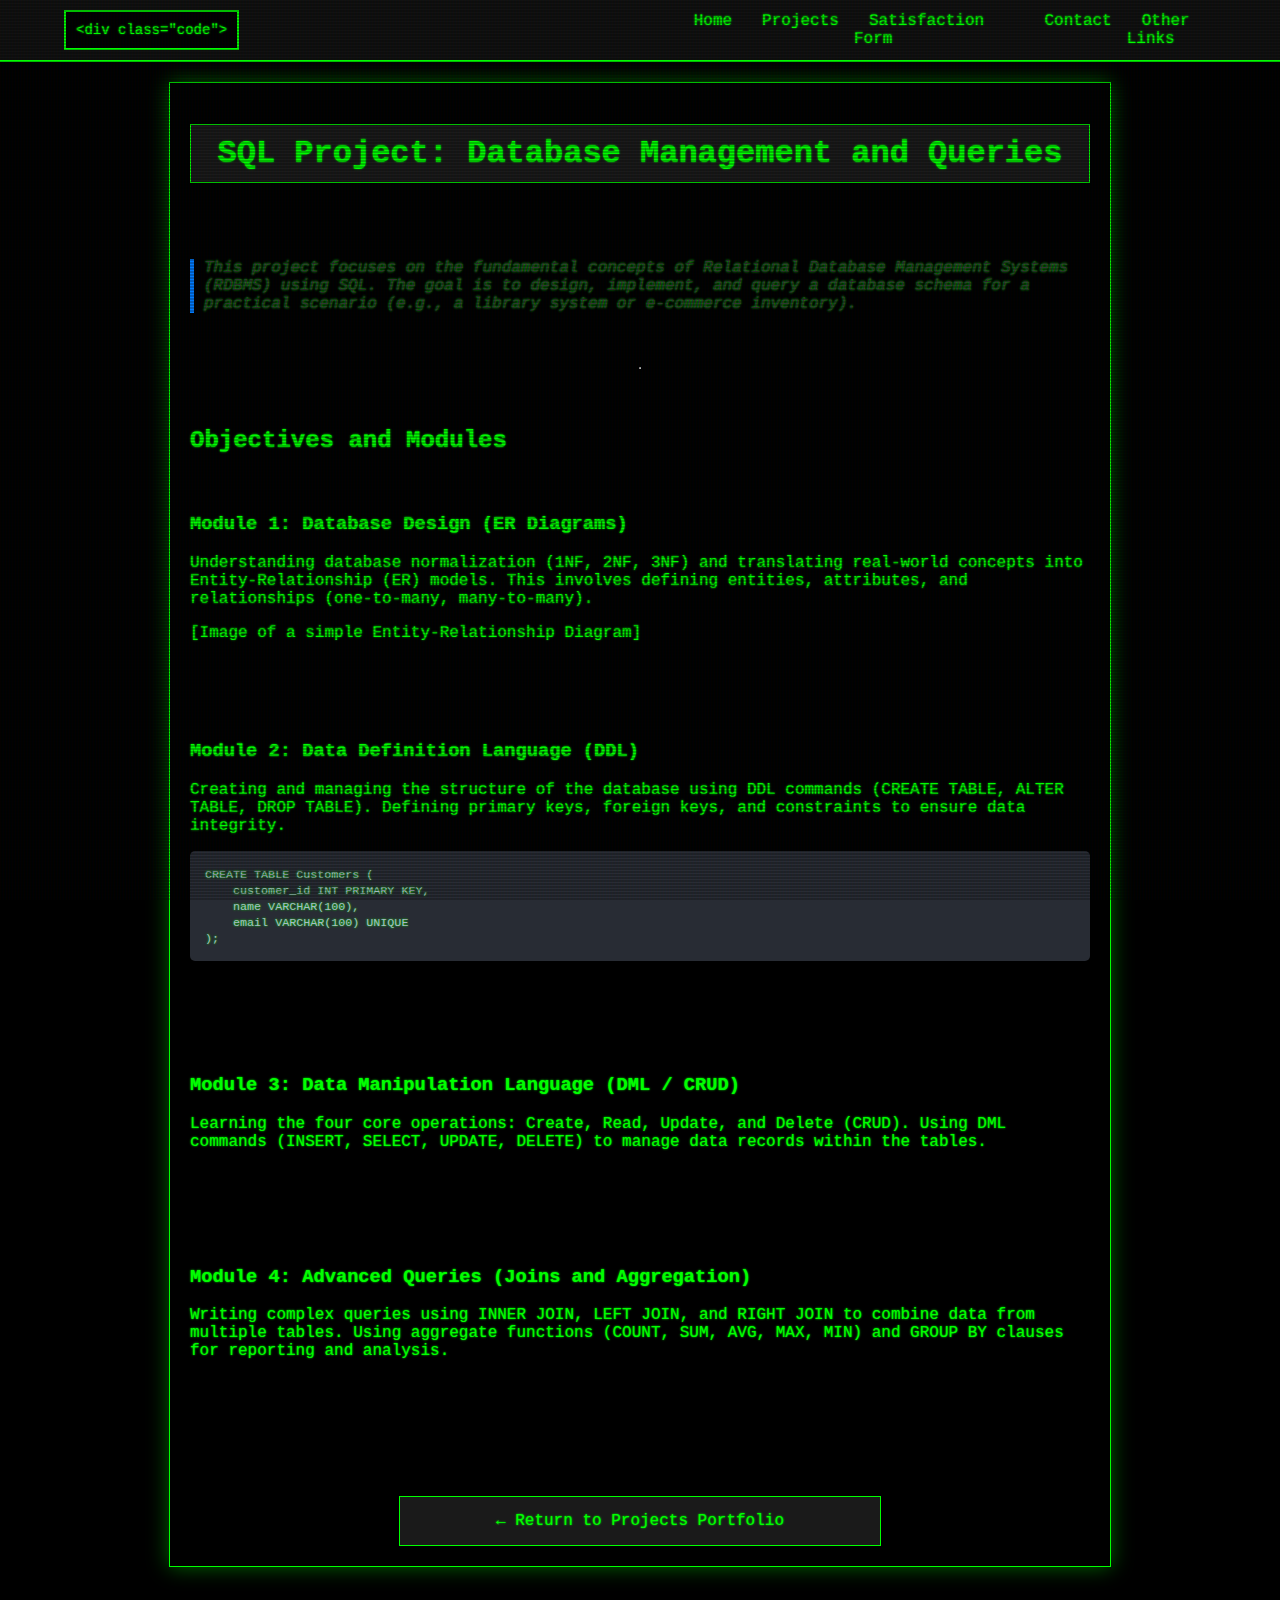
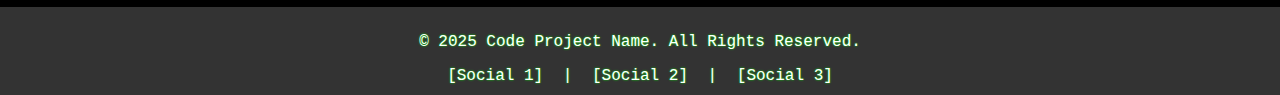
<file: sql_project.html>
<!DOCTYPE html>
<html lang="en">
<head>
    <meta charset="UTF-8">
    <meta name="viewport" content="width=device-width, initial-scale=1.0">
    <meta name="description" content="Detailed information on the SQL project, covering database design, CRUD operations, and complex queries.">
    <title>SQL Project: Database Management</title>
    <link rel="stylesheet" href="./css/style.css">
</head>
<body>

    <header class="capcalera-principal">
        <div class="logo-container">
            <div class="code-image-simulation">
                &lt;div class="code"&gt;
            </div>
        </div>
        <nav class="menu-navegacio-principal">
            <ul>
                <li><a href="index.html">Home</a></li>
                <li><a href="projects_portfolio.html">Projects</a></li>
                <li><a href="satisfaction_form.html">Satisfaction Form</a></li>
                <li><a href="#">Contact</a></li>
                <li><a href="#">Other Links</a></li>
            </ul>
        </nav>
    </header>

    <main class="contingut-principal-detall">

        <section class="projecte-detall">

            <div class="titol-detall">
                <h1>SQL Project: Database Management and Queries</h1>
            </div>

            <p class="project-summary">
                This project focuses on the fundamental concepts of Relational Database Management Systems (RDBMS) using SQL. The goal is to design, implement, and query a database schema for a practical scenario (e.g., a library system or e-commerce inventory).
            </p>

            <hr>

            <div class="project-sections">

                <h2>Objectives and Modules</h2>

                <article>
                    <h3>Module 1: Database Design (ER Diagrams)</h3>
                    <p>Understanding database normalization (1NF, 2NF, 3NF) and translating real-world concepts into Entity-Relationship (ER) models. This involves defining entities, attributes, and relationships (one-to-many, many-to-many).</p>


[Image of a simple Entity-Relationship Diagram]

                </article>

                <article>
                    <h3>Module 2: Data Definition Language (DDL)</h3>
                    <p>Creating and managing the structure of the database using DDL commands (CREATE TABLE, ALTER TABLE, DROP TABLE). Defining primary keys, foreign keys, and constraints to ensure data integrity.</p>
                    <pre><code>CREATE TABLE Customers (
    customer_id INT PRIMARY KEY,
    name VARCHAR(100),
    email VARCHAR(100) UNIQUE
);</code></pre>
                </article>

                <article>
                    <h3>Module 3: Data Manipulation Language (DML / CRUD)</h3>
                    <p>Learning the four core operations: Create, Read, Update, and Delete (CRUD). Using DML commands (INSERT, SELECT, UPDATE, DELETE) to manage data records within the tables.</p>
                </article>

                <article>
                    <h3>Module 4: Advanced Queries (Joins and Aggregation)</h3>
                    <p>Writing complex queries using INNER JOIN, LEFT JOIN, and RIGHT JOIN to combine data from multiple tables. Using aggregate functions (COUNT, SUM, AVG, MAX, MIN) and GROUP BY clauses for reporting and analysis.</p>
                </article>
            </div>

            <div class="menu-navegacio-pagines-detall">
                <a href="projects_portfolio.html">← Return to Projects Portfolio</a>
            </div>

        </section>
    </main>

    <footer class="peu-pagina">
        <p>&copy; 2025 Code Project Name. All Rights Reserved.</p>
        <div class="xarxes-socials">
            <a href="#">[Social 1]</a> |
            <a href="#">[Social 2]</a> |
            <a href="#">[Social 3]</a>
        </div>
    </footer>

</body>
</html>
</file>
<file: css/style.css>
/* General Styles */
body {
    font-family: 'Courier New', Courier, monospace;
    margin: 0;
    padding: 0;

    /* MODIFICACIÓ: Afegim la imatge amb un degradat fosc perquè es pugui llegir el text */
    background:
        linear-gradient(rgba(0, 0, 0, 0.7), rgba(0, 0, 0, 0.7)),
        url('https://sectricity.com/wp-content/uploads/2022/02/What-is-a-hacker-and-how-to-protect-yourself.jpg');

    background-size: cover;       /* La imatge cobreix tota la pantalla */
    background-position: center;  /* Centrada */
    background-attachment: fixed; /* Efecte de fons fix mentre fas scroll */

    color: #00ff00;
    display: flex;
    flex-direction: column;
    min-height: 100vh;
    text-shadow: 0 0 2px #00ff00;
}
/* Main Container (Pàgina Principal amb columna lateral - Usat per index.html) */
.contingut-principal {
    width: 90%;
    max-width: 1200px;
    margin: 0 auto;
    padding: 20px;
    background-color: white;
    box-shadow: 0 0 10px rgba(0, 0, 0, 0.1);
    flex-grow: 1;
    /* GRID: This creates the aside (25%) and project section (75%) columns */
    display: grid;
    grid-template-columns: 25% 75%;
    grid-template-rows: auto auto;
    grid-template-areas:
        "aside seccio-projectes"
        "navegacio navegacio";
    gap: 20px;
}

/* Header Style */
.capcalera-principal {
    background-color: #333;
    color: white;
    padding: 10px 0;
    display: flex;
    justify-content: space-between;
    align-items: center;
    width: 100%;
}

.logo-container {
    padding-left: 5%;
}

/* Style for Code Image in Header */
.code-image-simulation {
    background-color: #000;
    color: #0f0;
    font-family: 'Courier New', monospace;
    padding: 10px;
    border: 2px solid #0f0;
    font-size: 14px;
    white-space: nowrap;
    overflow: hidden;
    text-overflow: ellipsis;
}

.menu-navegacio-principal ul {
    list-style: none; /* Removes bullet points from navigation */
    margin: 0;
    padding: 0;
    display: flex;
    padding-right: 5%;
}

.menu-navegacio-principal li a {
    color: white;
    text-decoration: none;
    padding: 0 15px;
}

/* ASIDE Style (Left Column - Used by index.html) */
.columna-aside {
    grid-area: aside;
    border: 1px solid black;
    padding: 10px;
    display: flex;
    flex-direction: column;
    min-height: 400px;
}

.aside-content h3 {
    margin-top: 0;
    border-bottom: 1px solid black;
    padding-bottom: 5px;
}

/* Project Section Style (Used by index.html) */
.seccio-projectes {
    grid-area: seccio-projectes;
    display: flex;
    flex-direction: column;
    gap: 30px;
}

/* ARTICLE Style (Each project container - Used by index.html) */
.projecte {
    display: flex;
    justify-content: space-between;
    align-items: flex-start;
    padding: 10px 0;
}

.info-textual {
    flex-basis: 65%;
}

.info-textual h2 {
    border: 1px solid black;
    padding: 5px 10px;
    display: inline-block;
    margin-top: 0;
}

.info-textual h2 a {
    color: inherit;
    text-decoration: none;
    display: block;
}

.descripcio-linies {
    border-bottom: 1px solid #00ff00; /* Canviem el negre per verd neó */
    margin: 5px 0;
    padding-bottom: 3px;
    line-height: 1.2;
    color: #00ff00; /* Ens assegurem que el text sigui verd */
    text-shadow: 0 0 5px rgba(0, 255, 0, 0.7); /* Efecte de brillantor */
}

.separador {
    border: none;
    border-top: 2px dashed black;
    margin: 20px 0;
    width: 80%;
}

.elements-visuals {
    flex-basis: 30%;
    display: flex;
    flex-direction: column;
    gap: 10px;
}

/* Style for Image Circles (Simulated) */
.cercle {
    width: 50px;
    height: 50px;
    border: 2px solid black;
    border-radius: 50%;
    margin-left: auto;
    display: flex;
    justify-content: center;
    align-items: center;
    font-size: 9px;
    font-weight: bold;
    text-align: center;
    line-height: 10px;
    padding: 5px;
}

.linux-image {
    background-color: #f7a020;
    color: #333;
}

.css-image {
    background-color: #264de4;
    color: white;
}

/* --- New Style for Python Image Circles --- */
.python-image {
    /* Classic Python blue/yellow color scheme */
    background-color: #306998;
    color: #ffd43b;
}

/* --- New Style for SQL Image Circles --- */
.sql-image {
    /* Typical blue/grey for databases */
    background-color: #00758F;
    color: white;
}

/* --- New Style for PowerShell Image Circles --- */
.powershell-image {
    /* Classic PowerShell blue */
    background-color: #012456;
    color: #E2E1E3;
}


/* Page Navigation Style (Used by index.html) */
.navegacio-pagines {
    grid-area: navegacio;
    padding: 20px 0;
    text-align: center;
}

.menu-navegacio-pagines {
    border: 1px solid black;
    padding: 15px;
    width: 50%;
    margin: 0 auto;
}

/* Footer Style */
.peu-pagina {
    background-color: #333;
    color: white;
    text-align: center;
    padding: 10px 0;
    margin-top: 20px;
}

.xarxes-socials a {
    color: #fff;
    margin: 0 10px;
    text-decoration: none;
}


/* --- Styles for the detail pages (e.g., linux_project.html, sql_project.html) --- */

/* Main Container for Detail Pages (No Aside/Single Column) */
.contingut-principal-detall {
    width: 90%;
    max-width: 900px; /* Reduced width for focus */
    margin: 0 auto;
    padding: 20px;
    background-color: white;
    box-shadow: 0 0 10px rgba(0, 0, 0, 0.1);
    flex-grow: 1;
    display: block;
}

.projecte-detall {
    display: flex;
    flex-direction: column;
    gap: 30px;
}

.titol-detall h1 {
    border: 1px solid black;
    padding: 10px;
    text-align: center;
    margin-bottom: 30px;
}

/* Style for the link inside the main title of the detail pages */
.titol-detall h1 a {
    color: inherit;
    text-decoration: none;
    display: block;
}

/* Style for each project part (Part 1, Part 2, Part 3) */
.project-part {
    display: flex;
    justify-content: space-between;
    align-items: flex-start;
    padding: 10px 0;
    border-top: 1px solid #ccc;
    padding-top: 20px;
}

.project-part h2 {
    border: 1px solid black;
    padding: 5px 10px;
    display: inline-block;
    margin-top: 0;
    margin-bottom: 15px;
}

.content-lines {
    flex-basis: 70%;
}

.project-part .cercle {
    flex-shrink: 0;
    margin-left: 20px;
    width: 60px;
    height: 60px;
}

.menu-navegacio-pagines-detall {
    border: 1px solid black;
    padding: 15px;
    width: 50%;
    margin: 30px auto 0 auto;
    text-align: center;
}

/* --- Styles for the Projects Portfolio Index (projects_portfolio.html) --- */
.project-list {
    display: flex;
    flex-direction: column;
    gap: 30px;
    padding: 10px;
}

.project-list h2 {
    /* Title for project categories (e.g., System & Development Projects) */
    border-bottom: 3px double #333;
    padding-bottom: 5px;
    margin-top: 0;
}

.project-list ul {
    list-style: none;
    padding: 0;
}

.project-list ul li {
    margin-bottom: 20px;
    padding: 15px;
    border: 1px solid #ccc;
    background-color: #fafafa;
    transition: background-color 0.3s ease;
}

.project-list ul li:hover {
    background-color: #e9e9e9;
}

.project-list h3 a {
    color: #007bff; /* Blue link color */
    text-decoration: none;
    font-size: 1.2em;
}

.project-list h3 a:hover {
    text-decoration: underline;
}

.project-list p {
    color: #555;
    margin-top: 5px;
    font-size: 0.95em;
}


/* --- Specific Styles for Detail Page Content (e.g., sql_project.html) --- */
.project-sections article {
    margin-bottom: 40px;
    padding: 20px 0;
}

.project-summary {
    font-style: italic;
    color: #333;
    padding-left: 10px;
    border-left: 4px solid #007bff;
}

/* Styling for the code block in detail pages */
pre {
    background-color: #282c34; /* Dark background for code */
    color: #a9b7c6; /* Light text for code */
    padding: 15px;
    border-radius: 5px;
    overflow-x: auto; /* Allows horizontal scrolling for long lines */
    font-size: 0.9em;
    font-family: 'Consolas', 'Courier New', monospace;
}}
/* --- Styles for the Satisfaction Form (satisfaction_form.html) --- */

.satisfaction-form {
    padding: 20px;
    border: 1px solid #ddd;
    border-radius: 8px;
    background-color: #f9f9f9;
}

.questions-grid {
    /* Use CSS Grid to arrange the 6 questions in two columns */
    display: grid;
    grid-template-columns: repeat(3, 1fr); /* Three columns */
    gap: 20px;
    margin-bottom: 30px;
}

.question-group {
    border: 1px solid #ccc;
    padding: 15px;
    border-radius: 5px;
    background-color: white;
}

.question-group h3 {
    margin-top: 0;
    font-size: 1em;
    border-bottom: 1px dashed #ccc;
    padding-bottom: 5px;
    margin-bottom: 10px;
}

.question-group label {
    display: block; /* Each option on a new line */
    margin-bottom: 5px;
    font-size: 0.9em;
    cursor: pointer;
}

/* Comments area styling */
.final-comments {
    margin-bottom: 30px;
}

.final-comments textarea {
    width: 100%;
    box-sizing: border-box;
    padding: 10px;
    border: 1px solid #ccc;
    border-radius: 4px;
    resize: vertical;
}

/* Submit button styling */
.submit-button-container {
    text-align: center;
}

.submit-button-container button {
    background-color: #333;
    color: white;
    padding: 10px 20px;
    border: none;
    border-radius: 5px;
    cursor: pointer;
    font-size: 1.1em;
    transition: background-color 0.3s ease;
}

.submit-button-container button:hover {
    background-color: #555;
}

/* Make questions stack nicely on small screens */
@media (max-width: 768px) {
    .questions-grid {
        grid-template-columns: 1fr; /* Single column on mobile */
    }
}
/* ******************************************************** */
/* MODIFICACIONS PER ADAPTAR EL TEMA FOSC/HACKER (MODIFICAT) */
/* ******************************************************** */

/* Fons real que dibuixarà el JS (Matrix effect) */
#matrixCanvas {
    position: fixed; /* Fixa el fons a la vista */
    top: 0;
    left: 0;
    width: 100%;
    height: 100%;
    background-color: #0d0d0d; /* Fons base si el JS falla */
    z-index: -1; /* Mantenir-lo darrere de tot el contingut */
}

body {
    /* El body ja no té fons, el té el canvas de JS */
    background-color: transparent;
    color: #e0ffe0; /* Canviar el color del text general a verd clar/blanc */
}

/* Fer transparents els fons dels contenidors principals per veure el fons darrere */
.contingut-principal {
    background-color: rgba(13, 13, 13, 0.85); /* Fons fosc semitransparent per llegibilitat */
    box-shadow: 0 0 20px rgba(0, 255, 0, 0.3); /* Ombra verda de neó */
}

/* També apliquem aquesta transparència a les pàgines de detall */
.contingut-principal-detall {
    background-color: rgba(13, 13, 13, 0.85);
    box-shadow: 0 0 20px rgba(0, 255, 0, 0.3);
}

/* Estil de la capçalera */
.capcalera-principal {
    background-color: #111; /* Fer la capçalera més fosca */
    border-bottom: 2px solid #0f0;
}

/* Estil dels títols (perquè es vegin bé sobre el fons fosc) */
h1, h2, h3, h4 {
    color: #0f0;
}

/* Estil dels enllaços del menú */
.menu-navegacio-principal li a {
    color: #0f0;
}
.menu-navegacio-principal li a:hover {
    color: #fff;
}

/* Les seccions de projectes i l'aside s'han d'adaptar també */
.columna-aside {
    border: 1px solid #0f0;
    background-color: rgba(13, 13, 13, 0.85);
}
.aside-content h3 {
    border-bottom: 1px solid #0f0;
}

.info-textual h2 {
    border: 1px solid #0f0;
}
.descripcio-linies {
    border-bottom: 1px solid #0f0;
}
.separador {
    border-top: 2px dashed #0f0;
}

/* Adaptació dels cercles de projectes al nou tema */
.cercle {
    border: 2px solid #0f0;
}

/* Adaptació dels estils de la llista de projectes */
.project-list ul li {
    border: 1px solid #0f0;
    background-color: #1a1a1a;
}
.project-list ul li:hover {
    background-color: #2a2a2a;
}

/* Adaptació dels estils de la pàgina de detall */
.titol-detall h1 {
    border: 1px solid #0f0;
}
.menu-navegacio-pagines-detall {
    border: 1px solid #0f0;
}

/* Adaptació de l'estil dels formularis */
.satisfaction-form {
    border: 1px solid #0f0;
    background-color: #1a1a1a;
}
.question-group {
    border: 1px solid #0f0;
    background-color: #0d0d0d;
}
.question-group h3 {
    border-bottom: 1px dashed #0f0;
}
.submit-button-container button {
    background-color: #0f0;
    color: #000;
}
.submit-button-container button:hover {
    background-color: #fff;
}
/* ******************************************************** */
/* MODIFICACIONS PER ADAPTAR EL TEMA FOSC/HACKER (FINAL) */
/* ******************************************************** */

/* Fons real que dibuixarà el JS (Matrix effect) */
#matrixCanvas {
    position: fixed; /* Fixa el fons a la vista */
    top: 0;
    left: 0;
    width: 100%;
    height: 100%;
    background-color: #0d0d0d; /* Fons base si el JS falla */
    z-index: -1; /* Mantenir-lo darrere de tot el contingut */
}

body {
    /* El body ja no té fons, el té el canvas de JS */
    background-color: transparent;
    color: #e0ffe0; /* Canviar el color del text general a verd clar/blanc */
}

/* Fer transparents els fons dels contenidors principals per veure el fons darrere */
.contingut-principal {
    background-color: rgba(13, 13, 13, 0.90); /* Fons fosc semitransparent per llegibilitat (més opac) */
    box-shadow: 0 0 20px rgba(0, 255, 0, 0.4); /* Ombra verda de neó */
}

/* També apliquem aquesta transparència a les pàgines de detall */
.contingut-principal-detall {
    background-color: rgba(13, 13, 13, 0.90);
    box-shadow: 0 0 20px rgba(0, 255, 0, 0.4);
}

/* Estil de la capçalera */
.capcalera-principal {
    background-color: #111; /* Fer la capçalera més fosca */
    border-bottom: 2px solid #0f0;
}

/* Estil dels títols (perquè es vegin bé sobre el fons fosc) */
h1, h2, h3, h4 {
    color: #0f0;
}

/* Estil dels enllaços del menú */
.menu-navegacio-principal li a {
    color: #0f0;
}
.menu-navegacio-principal li a:hover {
    color: #fff;
}

/* Les seccions de projectes i l'aside s'han d'adaptar també */
.columna-aside {
    border: 1px solid #0f0;
    background-color: rgba(13, 13, 13, 0.90);
}
.aside-content h3 {
    border-bottom: 1px solid #0f0;
}

.info-textual h2 {
    border: 1px solid #0f0;
}
.descripcio-linies {
    border-bottom: 1px solid #0f0;
}
.separador {
    border-top: 2px dashed #0f0;
}

/* Adaptació dels cercles de projectes al nou tema */
.cercle {
    border: 2px solid #0f0;
}

/* Adaptació dels estils de la llista de projectes */
.project-list ul li {
    border: 1px solid #0f0;
    background-color: #1a1a1a;
}
.project-list ul li:hover {
    background-color: #2a2a2a;
}

/* Adaptació dels estils de la pàgina de detall i formularis */
.titol-detall h1, .menu-navegacio-pagines-detall, .satisfaction-form, .question-group {
    border: 1px solid #0f0;
    background-color: #1a1a1a;
}
.submit-button-container button {
    background-color: #0f0;
    color: #000;
}
.submit-button-container button:hover {
    background-color: #fff;
}
/* Així es veuran els enllaços normalment */
a {
    color: #00ff00;
    text-decoration: none;
    transition: all 0.3s ease; /* Fa que el canvi de color sigui suau */
}

/* Així es veuran quan posis el ratolí a sobre */
a:hover {
    color: #ffffff; /* Canvia a blanc o verd més brillant */
    text-shadow: 0 0 10px #00ff00; /* Fa un efecte de llum */
}
/* Importante para que el Matrix se vea de fondo */
body {
    background-color: #000;
    color: #0f0;
    margin: 0;
    overflow-x: hidden; /* Evita scroll horizontal */
}

#matrixCanvas {
    position: fixed;
    top: 0;
    left: 0;
    z-index: -1; /* Esto lo envía detrás de todo el texto */
    display: block;
}

/* Estilo para que el texto parezca terminal */
.contingut-principal-detall {
    background: rgba(0, 0, 0, 0.8); /* Fondo negro con algo de transparencia */
    border: 1px solid #0f0;
    padding: 20px;
    margin: 20px auto;
    max-width: 900px;
}
/* 1. Definimos el estado base del proyecto */
.projecte, .project-part {
    transition: transform 0.3s ease, box-shadow 0.3s ease, border-color 0.3s ease;
    cursor: pointer;
    border: 1px solid rgba(0, 255, 0, 0.3); /* Un borde verde sutil */
    background: rgba(0, 0, 0, 0.7); /* Fondo oscuro para que se vea el Matrix detrás */
}

/* 2. El efecto cuando el cursor está encima (hover) */
.projecte:hover, .project-part:hover {
    /* El elemento avanza hacia el usuario (escala 1.05 = 5% más grande) */
    transform: translateY(-10px) scale(1.03);

    /* Cambiamos el borde a un verde brillante */
    border-color: #0f0;

    /* Añadimos un resplandor neón (glow) */
    box-shadow: 0 0 20px rgba(0, 255, 0, 0.4);

    /* Aseguramos que el elemento que crece se vea por encima de los demás */
    z-index: 10;
}
/* Contenedor de cada proyecto en la lista */
.project-list ul li {
    list-style: none;
    margin-bottom: 25px;
    padding: 20px;
    border: 1px solid rgba(0, 255, 0, 0.2);
    background: rgba(0, 0, 0, 0.6);
    border-radius: 8px;

    /* Transición suave para todos los cambios */
    transition: all 0.4s cubic-bezier(0.175, 0.885, 0.32, 1.275);
    position: relative;
    overflow: hidden;
}

/* Efecto Hover: Cuando el cursor entra en el proyecto */
.project-list ul li:hover {
    /* Avanza hacia adelante (escala) y sube un poco */
    transform: scale(1.02) translateY(-5px);

    /* Brillo verde neón en el borde y sombra */
    border-color: #0f0;
    box-shadow: 0 10px 30px rgba(0, 255, 0, 0.2);
    background: rgba(0, 20, 0, 0.8);
}

/* Animación especial para el círculo cuando pasas el ratón por el proyecto */
.project-list ul li:hover .cercle {
    transform: scale(1.1) rotate(15deg);
    background-color: #0f0;
    color: #000; /* El texto del círculo se vuelve negro para contrastar */
    box-shadow: 0 0 15px #0f0;
}

/* Estilo base para los círculos para que la animación funcione */
.cercle {
    width: 60px;
    height: 60px;
    border: 2px solid #0f0;
    border-radius: 50%;
    display: flex;
    align-items: center;
    justify-content: center;
    font-weight: bold;
    font-family: monospace;
    transition: all 0.4s ease; /* Para que el círculo también reaccione suavemente */
}
.project-part, .project-list ul li {
    /* Efecto de cristal esmerilado (Glassmorphism) */
    backdrop-filter: blur(4px);
    -webkit-backdrop-filter: blur(4px);

    /* Degradado sutil para dar volumen */
    background: linear-gradient(
        135deg,
        rgba(0, 50, 0, 0.7) 0%,
        rgba(0, 0, 0, 0.9) 100%
    );

    /* El borde parece que emite luz */
    box-shadow: inset 0 0 15px rgba(0, 255, 0, 0.05);
}
/* Este contenedor cubre toda la pantalla y crea las líneas */
body::before {
    content: " ";
    display: block;
    position: fixed;
    top: 0;
    left: 0;
    bottom: 0;
    right: 0;
    /* Crea líneas horizontales de 2px */
    background: linear-gradient(rgba(18, 16, 16, 0) 50%, rgba(0, 0, 0, 0.25) 50%),
                linear-gradient(90deg, rgba(255, 0, 0, 0.06), rgba(0, 255, 0, 0.02), rgba(0, 0, 255, 0.06));
    z-index: 1000; /* Por encima de todo */
    background-size: 100% 4px, 3px 100%;
    pointer-events: none; /* Permite hacer click a través del filtro */
}

/* Efecto de parpadeo sutil de pantalla antigua */
@keyframes flicker {
    0% { opacity: 0.97; }
    5% { opacity: 0.95; }
    10% { opacity: 0.9; }
    15% { opacity: 0.99; }
    /* ... puedes añadir más variaciones ... */
    100% { opacity: 1; }
}

body {
    animation: flicker 0.15s infinite;
}
* {
    cursor: url('data:image/svg+xml;utf8,<svg xmlns="http://www.w3.org/2000/svg" width="20" height="20"><rect width="15" height="15" style="fill:rgba(0,255,0,0.5);stroke:%230f0;stroke-width:2"/></svg>'), auto;
}

/* Efecto para que los enlaces se iluminen más al tocarlos */
a:hover {
    text-shadow: 0 0 10px #0f0, 0 0 20px #0f0;
    letter-spacing: 2px; /* El texto se expande un poco */
    transition: all 0.2s ease;
}
/* 1. Reset y Estética Base */
body {
    margin: 0;
    padding: 0;
    background-color: #000;
    color: #0f0;
    font-family: 'Courier New', Courier, monospace;
    overflow-x: hidden;
    /* Animación de parpadeo de monitor antiguo */
    animation: flicker 0.15s infinite;
}

/* 2. Filtro de Líneas de Escaneo (Scanlines) */
body::before {
    content: " ";
    display: block;
    position: fixed;
    top: 0; left: 0; bottom: 0; right: 0;
    background: linear-gradient(rgba(18, 16, 16, 0) 50%, rgba(0, 0, 0, 0.25) 50%),
                linear-gradient(90deg, rgba(255, 0, 0, 0.03), rgba(0, 255, 0, 0.01), rgba(0, 0, 255, 0.03));
    z-index: 9999;
    background-size: 100% 3px, 3px 100%;
    pointer-events: none;
}

/* 3. Canvas de Fondo */
#matrixCanvas {
    position: fixed;
    top: 0;
    left: 0;
    z-index: -1;
}

/* 4. Efecto de Elevación en Proyectos (Lo que pediste) */
.project-part, .project-list ul li {
    background: rgba(0, 20, 0, 0.8);
    border: 1px solid rgba(0, 255, 0, 0.3);
    padding: 20px;
    margin-bottom: 20px;
    backdrop-filter: blur(3px);
    transition: all 0.4s cubic-bezier(0.175, 0.885, 0.32, 1.275);
}

.project-part:hover, .project-list ul li:hover {
    transform: scale(1.03) translateY(-10px);
    border-color: #0f0;
    box-shadow: 0 0 20px rgba(0, 255, 0, 0.4);
    z-index: 10;
}

/* 5. Círculos Interactivos */
.cercle {
    width: 70px;
    height: 70px;
    border: 2px solid #0f0;
    border-radius: 50%;
    display: flex;
    align-items: center;
    justify-content: center;
    transition: all 0.5s ease;
}

.project-part:hover .cercle, .project-list ul li:hover .cercle {
    transform: rotate(360deg) scale(1.1);
    background: #0f0;
    color: #000;
    box-shadow: 0 0 15px #0f0;
}

/* 6. Animaciones */
@keyframes flicker {
    0% { opacity: 0.98; }
    100% { opacity: 1; }
}
/* 1. Base Nítida */
body {
    margin: 0;
    padding: 0;
    background-color: #000; /* Negro profundo */
    color: #0f0; /* Verde neón puro */
    font-family: 'Segoe UI', Roboto, 'Courier New', monospace;
    overflow-x: hidden;
}

/* 2. Contenedores de Proyectos (Efecto Elevación) */
.project-part, .project-list ul li {
    background: rgba(0, 40, 0, 0.15); /* Fondo muy sutil para ver el Matrix detrás */
    border: 1px solid rgba(0, 255, 0, 0.2);
    padding: 25px;
    margin-bottom: 25px;
    border-radius: 4px;
    backdrop-filter: blur(2px); /* Un ligero desenfoque del fondo */

    /* Transición Premium (sin rebotes, solo fluida) */
    transition: transform 0.3s ease-out, box-shadow 0.3s ease-out, border-color 0.3s ease-out;
}

/* Efecto al pasar el cursor: El proyecto "avanza" */
.project-part:hover, .project-list ul li:hover {
    transform: translateY(-8px) scale(1.02); /* Sube y crece un poco */
    border-color: #0f0;
    background: rgba(0, 255, 0, 0.05); /* Se ilumina ligeramente */
    box-shadow: 0 15px 40px rgba(0, 255, 0, 0.15); /* Sombra de luz verde */
    z-index: 10;
}

/* 3. Círculos con estilo HUD (Heads-Up Display) */
.cercle {
    width: 65px;
    height: 65px;
    border: 1px solid #0f0;
    border-radius: 50%;
    display: flex;
    align-items: center;
    justify-content: center;
    font-size: 0.8rem;
    letter-spacing: 1px;
    transition: all 0.4s ease;
    background: transparent;
}

.project-part:hover .cercle, .project-list ul li:hover .cercle {
    background: #0f0;
    color: #000;
    box-shadow: 0 0 20px #0f0;
    transform: scale(1.1);
}

/* 4. Navegación Terminal [ cd /home ] */
.menu-navegacio-pagines-detall a {
    transition: color 0.3s ease, text-shadow 0.3s ease;
}

.menu-navegacio-pagines-detall a:hover {
    color: #fff !important;
    text-shadow: 0 0 10px #0f0;
}
.cercle {
    width: 80px;            /* Un poco más grande para que quepa #!/bin/bash */
    height: 80px;
    border: 2px solid #0f0; /* Borde verde Matrix */
    border-radius: 50%;
    display: flex;
    align-items: center;
    justify-content: center;
    text-align: center;

    /* ESTO HACE QUE LAS LETRAS SE VEAN CLARAS */
    color: #fff;            /* Letras blancas para máximo contraste */
    font-family: 'Courier New', monospace;
    font-size: 0.85rem;     /* Tamaño justo para que no se salga */
    font-weight: bold;
    background: rgba(0, 0, 0, 0.9); /* Fondo negro sólido para que no le pase la lluvia por detrás */
    box-shadow: 0 0 10px rgba(0, 255, 0, 0.5); /* Brillo verde exterior */

    transition: all 0.3s ease;
    z-index: 5;             /* Por encima del canvas */
}

/* Efecto cuando pasas el ratón por el proyecto */
.project-part:hover .cercle {
    background: #0f0;       /* Fondo verde */
    color: #000;            /* Letras negras */
    transform: scale(1.1);
}
/* Grid de Proyectos */
.projects-grid {
    display: grid;
    grid-template-columns: repeat(auto-fit, minmax(300px, 1fr));
    gap: 30px;
    padding: 40px;
    max-width: 1200px;
    margin: 0 auto;
}

/* Tarjetas */
.project-card {
    background: rgba(0, 0, 0, 0.9);
    border: 1px solid rgba(0, 255, 0, 0.3);
    padding: 25px;
    text-decoration: none;
    color: #fff;
    transition: all 0.4s cubic-bezier(0.175, 0.885, 0.32, 1.275);
    position: relative;
    overflow: hidden;
}

.project-card:hover {
    border-color: #0f0;
    box-shadow: 0 0 20px rgba(0, 255, 0, 0.2);
    transform: translateY(-10px);
    background: rgba(0, 40, 0, 0.8);
}

.card-header {
    font-family: 'Courier New', monospace;
    font-weight: bold;
    color: #0f0;
    font-size: 1.3rem;
    margin-bottom: 10px;
}

.tags {
    font-size: 0.75rem;
    color: #0f0;
    opacity: 0.7;
    margin: 10px 0;
}

.status-tag {
    display: inline-block;
    border: 1px solid #0f0;
    padding: 5px 15px;
    font-size: 0.8rem;
    font-family: monospace;
    margin-top: 15px;
}

.project-card:hover .status-tag {
    background: #0f0;
    color: #000;
}
/* Contenidor de Detalls (Dues columnes) */
.container-flex {
    display: flex;
    flex-wrap: wrap; /* Permet que els elements baixin si no caben */
    gap: 20px;
    padding: 20px;
    max-width: 1200px;
    margin: 0 auto;
}

/* Sidebar i Secció de projectes */
.sidebar-info {
    flex: 1 1 300px; /* Creix, s'encogeix i té una base de 300px */
    min-width: 280px;
}

.projecte-detall {
    flex: 3 1 600px; /* Ocupa més espai que la sidebar */
    min-width: 300px;
}

/* Les targetes de l'índex (Grid auto-ajustable) */
.projects-grid {
    display: grid;
    grid-template-columns: repeat(auto-fit, minmax(280px, 1fr));
    gap: 20px;
    padding: 20px;
}
@media (max-width: 768px) {
    /* 1. Capçalera i Menú */
    .menu-navegacio-principal ul {
        flex-direction: column; /* Menú en llista vertical */
        align-items: center;
        gap: 10px;
    }

    /* 2. Secció de projectes */
    .project-part {
        flex-direction: column; /* El cercle baixa a sota del text */
        text-align: center;
        gap: 15px;
    }

    .cercle {
        width: 70px;  /* Fem el cercle una mica més petit en mòbil */
        height: 70px;
        min-width: 70px;
        font-size: 0.7rem;
    }

    /* 3. Sidebar */
    .sidebar-info {
        position: relative; /* Deixa de ser sticky per no molestar al fer scroll */
        top: 0;
        margin-bottom: 20px;
    }

    /* 4. Títols */
    h1 {
        font-size: 1.5rem; /* Text més petit per evitar talls */
    }
}
</file>
